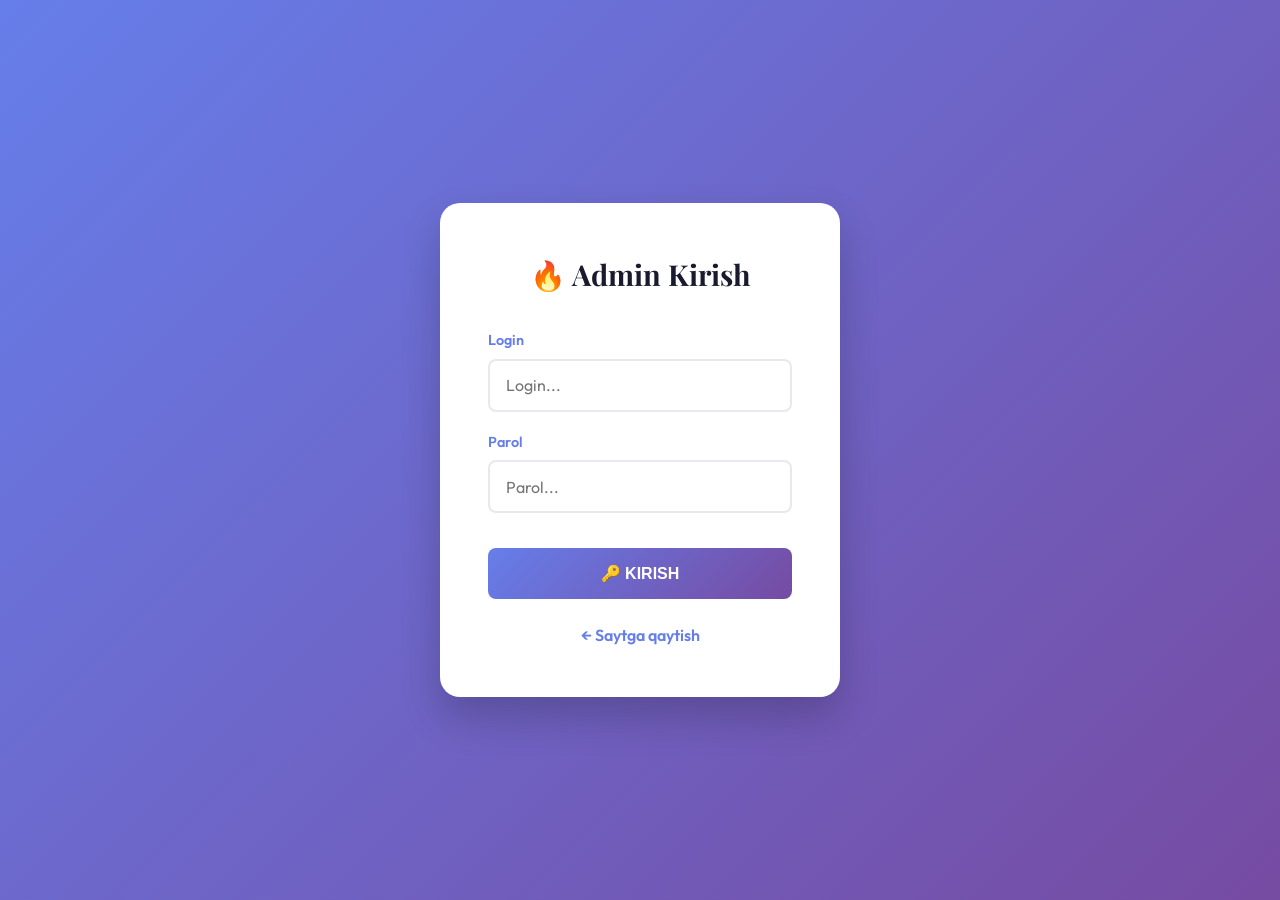
<file: admin.html>
<!DOCTYPE html>
<html lang="uz">

<head>
    <meta charset="UTF-8">
    <meta name="viewport" content="width=device-width, initial-scale=1.0">
    <title>Admin Panel - For.Ever Cosmetics</title>
    <link rel="stylesheet" href="styles.css">
    <link rel="stylesheet" href="admin-styles.css">
    <link rel="preconnect" href="https://fonts.googleapis.com">
    <link rel="preconnect" href="https://fonts.gstatic.com" crossorigin>
    <link
        href="https://fonts.googleapis.com/css2?family=Outfit:wght@300;400;500;600;700&family=Playfair+Display:wght@600;700&display=swap"
        rel="stylesheet">
    <style>
        /* Login Overlay */
        #loginOverlay {
            position: fixed;
            top: 0;
            left: 0;
            width: 100%;
            height: 100%;
            background: linear-gradient(135deg, #667eea 0%, #764ba2 100%);
            display: flex;
            align-items: center;
            justify-content: center;
            z-index: 99999;
        }

        .login-box {
            background: white;
            padding: 3rem;
            border-radius: 20px;
            box-shadow: 0 20px 40px rgba(0, 0, 0, 0.2);
            width: 100%;
            max-width: 400px;
            text-align: center;
            font-family: 'Outfit', sans-serif;
        }

        .login-box h2 {
            margin-bottom: 2rem;
            color: #1a1a2e;
            font-family: 'Playfair Display', serif;
            font-size: 1.8rem;
        }

        .login-form-group {
            margin-bottom: 1.2rem;
            text-align: left;
        }

        .login-form-group label {
            display: block;
            font-weight: 600;
            color: #667eea;
            margin-bottom: 0.4rem;
            font-size: 0.9rem;
        }

        .login-form-group input {
            width: 100%;
            padding: 0.9rem 1rem;
            border: 2px solid #e8e8f0;
            border-radius: 8px;
            font-family: 'Outfit', sans-serif;
            font-size: 1rem;
            box-sizing: border-box;
            transition: border-color 0.3s;
        }

        .login-form-group input:focus {
            outline: none;
            border-color: #667eea;
        }

        .login-btn {
            width: 100%;
            padding: 1rem;
            background: linear-gradient(135deg, #667eea 0%, #764ba2 100%);
            color: white;
            border: none;
            border-radius: 8px;
            font-size: 1rem;
            font-weight: 700;
            cursor: pointer;
            margin-top: 1rem;
            transition: transform 0.2s;
        }

        .login-btn:hover {
            transform: translateY(-2px);
        }

        #mainContent {
            display: none;
        }

        #mainContent.visible {
            display: block;
        }
    </style>
</head>

<body class="admin-body">
    <!-- Login Overlay -->
    <div id="loginOverlay">
        <div class="login-box">
            <h2>🔥 Admin Kirish</h2>
            <div class="login-form-group">
                <label>Login</label>
                <input type="text" id="loginUser" placeholder="Login...">
            </div>
            <div class="login-form-group">
                <label>Parol</label>
                <input type="password" id="loginPass" placeholder="Parol...">
            </div>
            <button class="login-btn" onclick="handleLogin()">🔑 KIRISH</button>
            <p style="margin-top:1.5rem"><a href="index.html"
                    style="color:#667eea;text-decoration:none;font-weight:600">← Saytga qaytish</a></p>
        </div>
    </div>

    <!-- Main Content -->
    <div id="mainContent">
        <!-- Admin Header -->
        <header class="admin-header">
            <div class="admin-nav">
                <a href="index.html" class="logo">
                    <img src="forever_logo.png" alt="Forever Kosmetika" class="logo-img">
                </a>
                <div class="admin-actions">
                    <a href="index.html" class="btn btn-secondary">
                        <svg width="20" height="20" viewBox="0 0 24 24" fill="none" stroke="currentColor"
                            stroke-width="2">
                            <path d="M3 9l9-7 9 7v11a2 2 0 0 1-2 2H5a2 2 0 0 1-2-2z"></path>
                            <polyline points="9 22 9 12 15 12 15 22"></polyline>
                        </svg>
                        Bosh sahifa
                    </a>
                </div>
            </div>
        </header>

        <!-- Admin Content -->
        <div class="admin-container">
            <!-- Sidebar -->
            <aside class="admin-sidebar">
                <nav class="sidebar-nav">
                    <a href="#dashboard" class="sidebar-link active" data-section="dashboard">
                        <svg width="20" height="20" viewBox="0 0 24 24" fill="none" stroke="currentColor"
                            stroke-width="2">
                            <rect x="3" y="3" width="7" height="7"></rect>
                            <rect x="14" y="3" width="7" height="7"></rect>
                            <rect x="14" y="14" width="7" height="7"></rect>
                            <rect x="3" y="14" width="7" height="7"></rect>
                        </svg>
                        Dashboard
                    </a>
                    <a href="#products" class="sidebar-link" data-section="products">
                        <svg width="20" height="20" viewBox="0 0 24 24" fill="none" stroke="currentColor"
                            stroke-width="2">
                            <path d="M20 7H4a2 2 0 0 0-2 2v10a2 2 0 0 0 2 2h16a2 2 0 0 0 2-2V9a2 2 0 0 0-2-2z"></path>
                            <path d="M12 2v5M16 7V2M8 7V2"></path>
                        </svg>
                        Mahsulotlar
                    </a>
                    <a href="#add-product" class="sidebar-link" data-section="add-product">
                        <svg width="20" height="20" viewBox="0 0 24 24" fill="none" stroke="currentColor"
                            stroke-width="2">
                            <line x1="12" y1="5" x2="12" y2="19"></line>
                            <line x1="5" y1="12" x2="19" y2="12"></line>
                        </svg>
                        Yangi mahsulot
                    </a>
                </nav>
            </aside>

            <!-- Main Content -->
            <main class="admin-main">
                <!-- Dashboard Section -->
                <section id="dashboard-section" class="admin-section active">
                    <div class="section-header">
                        <h1 class="section-title">Dashboard</h1>
                        <p class="section-subtitle">Mahsulotlar va statistika</p>
                    </div>

                    <div class="stats-grid">
                        <div class="stat-card">
                            <div class="stat-icon" style="background: var(--primary-gradient);">
                                <svg width="24" height="24" viewBox="0 0 24 24" fill="none" stroke="currentColor"
                                    stroke-width="2">
                                    <path d="M20 7H4a2 2 0 0 0-2 2v10a2 2 0 0 0 2 2h16a2 2 0 0 0 2-2V9a2 2 0 0 0-2-2z">
                                    </path>
                                </svg>
                            </div>
                            <div class="stat-info">
                                <div class="stat-label">Jami mahsulotlar</div>
                                <div class="stat-value" id="totalProducts">0</div>
                            </div>
                        </div>

                        <div class="stat-card">
                            <div class="stat-icon" style="background: var(--secondary-gradient);">
                                <svg width="24" height="24" viewBox="0 0 24 24" fill="none" stroke="currentColor"
                                    stroke-width="2">
                                    <path d="M17 21v-2a4 4 0 0 0-4-4H5a4 4 0 0 0-4 4v2"></path>
                                    <circle cx="9" cy="7" r="4"></circle>
                                    <path d="M23 21v-2a4 4 0 0 0-3-3.87"></path>
                                    <path d="M16 3.13a4 4 0 0 1 0 7.75"></path>
                                </svg>
                            </div>
                            <div class="stat-info">
                                <div class="stat-label">Kategoriyalar</div>
                                <div class="stat-value">4</div>
                            </div>
                        </div>

                        <div class="stat-card">
                            <div class="stat-icon" style="background: var(--accent-gradient);">
                                <svg width="24" height="24" viewBox="0 0 24 24" fill="none" stroke="currentColor"
                                    stroke-width="2">
                                    <polyline points="22 12 18 12 15 21 9 3 6 12 2 12"></polyline>
                                </svg>
                            </div>
                            <div class="stat-info">
                                <div class="stat-label">Status</div>
                                <div class="stat-value">Aktiv</div>
                            </div>
                        </div>

                        <div class="stat-card">
                            <div class="stat-icon" style="background: var(--gold-gradient);">
                                <svg width="24" height="24" viewBox="0 0 24 24" fill="none" stroke="currentColor"
                                    stroke-width="2">
                                    <path d="M12 2v20M17 5H9.5a3.5 3.5 0 0 0 0 7h5a3.5 3.5 0 0 1 0 7H6"></path>
                                </svg>
                            </div>
                            <div class="stat-info">
                                <div class="stat-label">Savat</div>
                                <div class="stat-value" id="cartItems">0</div>
                            </div>
                        </div>
                    </div>

                    <div class="recent-products">
                        <h2>So'nggi mahsulotlar</h2>
                        <div id="recentProductsList" class="products-table">
                            <!-- Will be populated by JavaScript -->
                        </div>
                    </div>
                </section>

                <!-- Products List Section -->
                <section id="products-section" class="admin-section">
                    <div class="section-header">
                        <h1 class="section-title">Barcha mahsulotlar</h1>
                        <p class="section-subtitle">Mahsulotlarni boshqarish</p>
                    </div>

                    <div class="table-controls">
                        <div class="search-box">
                            <svg width="20" height="20" viewBox="0 0 24 24" fill="none" stroke="currentColor"
                                stroke-width="2">
                                <circle cx="11" cy="11" r="8"></circle>
                                <path d="m21 21-4.35-4.35"></path>
                            </svg>
                            <input type="text" id="searchProducts" placeholder="Mahsulot qidirish...">
                        </div>
                        <select id="categoryFilter" class="category-filter">
                            <option value="all">Barcha kategoriyalar</option>
                            <option value="kosmetika">Kosmetika</option>
                            <option value="atir">Atirlar</option>
                            <option value="parvarish">Teri parvarishi</option>
                            <option value="soch">Soch vositalari</option>
                        </select>
                    </div>

                    <div id="productsTable" class="products-table">
                        <!-- Will be populated by JavaScript -->
                    </div>
                </section>

                <!-- Add Product Section -->
                <section id="add-product-section" class="admin-section">
                    <div class="section-header">
                        <h1 class="section-title" id="formTitle">Yangi mahsulot qo'shish</h1>
                        <p class="section-subtitle" id="formSubtitle">Mahsulot ma'lumotlarini kiriting</p>
                    </div>

                    <form id="addProductForm" class="product-form">
                        <input type="hidden" id="productId" value="">
                        <div class="form-row">
                            <div class="form-group">
                                <label for="productName">Mahsulot nomi *</label>
                                <input type="text" id="productName" required placeholder="Masalan: Luxury Face Cream">
                            </div>

                            <div class="form-group">
                                <label for="productCategory">Kategoriya *</label>
                                <select id="productCategory" required>
                                    <option value="">Kategoriyani tanlang</option>
                                    <option value="kosmetika">Kosmetika</option>
                                    <option value="atir">Atirlar</option>
                                    <option value="parvarish">Teri parvarishi</option>
                                    <option value="soch">Soch vositalari</option>
                                </select>
                            </div>
                        </div>

                        <div class="form-row">
                            <div class="form-group">
                                <label for="productPrice">Narxi (so'm) *</label>
                                <input type="number" id="productPrice" required placeholder="250000" min="0"
                                    step="1000">
                            </div>

                            <div class="form-group">
                                <label for="productBadge">Badge (ixtiyoriy)</label>
                                <select id="productBadge">
                                    <option value="">Badge yo'q</option>
                                    <option value="Yangi">Yangi</option>
                                    <option value="Top">Top</option>
                                    <option value="Ommabop">Ommabop</option>
                                    <option value="Premium">Premium</option>
                                    <option value="Lux">Lux</option>
                                    <option value="Set">Set</option>
                                </select>
                            </div>
                        </div>

                        <div class="form-group">
                            <label for="productDescription">Ta'rif *</label>
                            <textarea id="productDescription" required rows="4"
                                placeholder="Mahsulot haqida qisqacha ma'lumot..."></textarea>
                        </div>

                        <div class="form-group">
                            <label for="productImage">Rasm URL *</label>
                            <input type="url" id="productImage" required placeholder="https://example.com/image.jpg">
                            <small>Unsplash yoki boshqa rasm manzilini kiriting</small>
                        </div>

                        <div class="image-preview" id="imagePreview">
                            <p>Rasm preview</p>
                        </div>

                        <div class="form-actions">
                            <button type="submit" class="btn btn-primary">
                                <svg width="20" height="20" viewBox="0 0 24 24" fill="none" stroke="currentColor"
                                    stroke-width="2">
                                    <path d="M19 21H5a2 2 0 0 1-2-2V5a2 2 0 0 1 2-2h11l5 5v11a2 2 0 0 1-2 2z"></path>
                                    <polyline points="17 21 17 13 7 13 7 21"></polyline>
                                    <polyline points="7 3 7 8 15 8"></polyline>
                                </svg>
                                Mahsulotni saqlash
                            </button>
                            <button type="reset" class="btn btn-secondary">
                                <svg width="20" height="20" viewBox="0 0 24 24" fill="none" stroke="currentColor"
                                    stroke-width="2">
                                    <polyline points="1 4 1 10 7 10"></polyline>
                                    <path d="M3.51 15a9 9 0 1 0 2.13-9.36L1 10"></path>
                                </svg>
                                Tozalash
                            </button>
                        </div>
                    </form>
                </section>
            </main>
        </div>
    </div><!-- end mainContent -->

    <!-- Scripts -->
    <script src="script.js"></script>
    <script src="admin.js"></script>
    <script>
        function handleLogin() {
            var user = document.getElementById('loginUser').value;
            var pass = document.getElementById('loginPass').value;
            if (user === 'njuhoz' && pass === 'jamshid877orasta') {
                sessionStorage.setItem('adminLoggedIn', 'true');
                document.getElementById('loginOverlay').style.display = 'none';
                document.getElementById('mainContent').classList.add('visible');
            } else {
                alert('Login yoki parol noto\'g\'ri!');
            }
        }
        // Allow pressing Enter
        document.addEventListener('keydown', function (e) {
            if (e.key === 'Enter') handleLogin();
        });
        // Check if already logged in
        window.addEventListener('DOMContentLoaded', function () {
            if (sessionStorage.getItem('adminLoggedIn') === 'true') {
                document.getElementById('loginOverlay').style.display = 'none';
                document.getElementById('mainContent').classList.add('visible');
            }
        });
    </script>
</body>

</html>
</file>
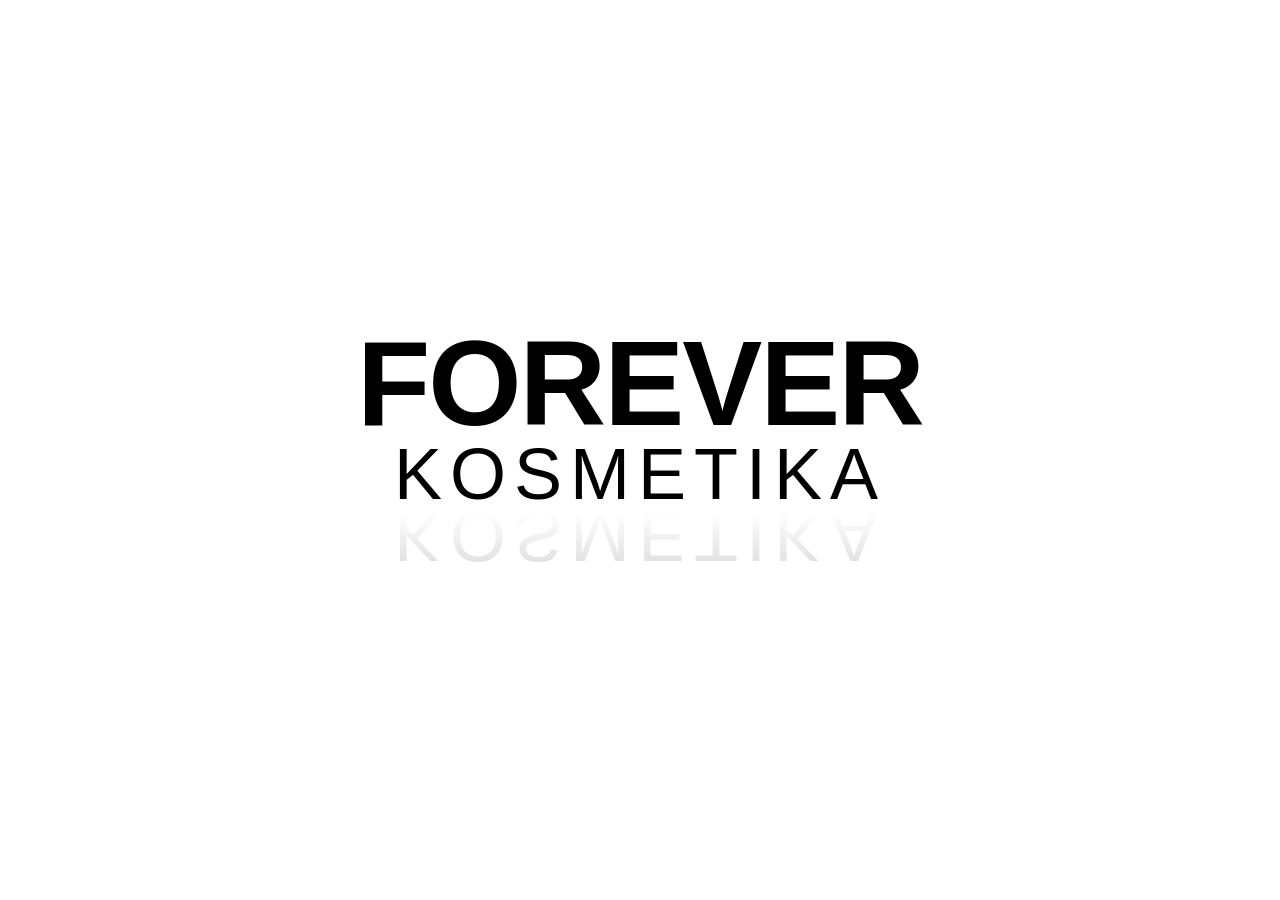
<file: logo.html>
<!DOCTYPE html>
<html lang="en">
<head>
    <meta charset="UTF-8">
    <meta name="viewport" content="width=device-width, initial-scale=1.0">
    <title>Forever Cosmetics</title>
    <style>
        * {
            margin: 0;
            padding: 0;
            box-sizing: border-box;
        }
        body {
            display: flex;
            justify-content: center;
            align-items: center;
            min-height: 100vh;
            background: #fff;
            font-family: 'Arial', sans-serif;
        }
        .logo {
            text-align: center;
            position: relative;
        }
        .logo-main {
            font-size: 120px;
            font-weight: 900;
            letter-spacing: -2px;
            line-height: 1;
            color: #000;
            font-family: 'Arial Black', 'Helvetica Neue', sans-serif;
        }
        .logo-sub {
            font-size: 72px;
            font-weight: 300;
            letter-spacing: 8px;
            color: #000;
            margin-top: -10px;
            font-family: 'Arial', sans-serif;
        }
        .logo-reflection {
            transform: scaleY(-1);
            opacity: 0.15;
            margin-top: -20px;
            mask-image: linear-gradient(to bottom, rgba(0,0,0,1) 0%, rgba(0,0,0,0) 80%);
            -webkit-mask-image: linear-gradient(to bottom, rgba(0,0,0,1) 0%, rgba(0,0,0,0) 80%);
        }
    </style>
</head>
<body>
    <div class="logo">
        <div class="logo-main">FOREVER</div>
        <div class="logo-sub">KOSMETIKA</div>
        <div class="logo-reflection">
            <div class="logo-sub">KOSMETIKA</div>
        </div>
    </div>
</body>
</html>
</file>
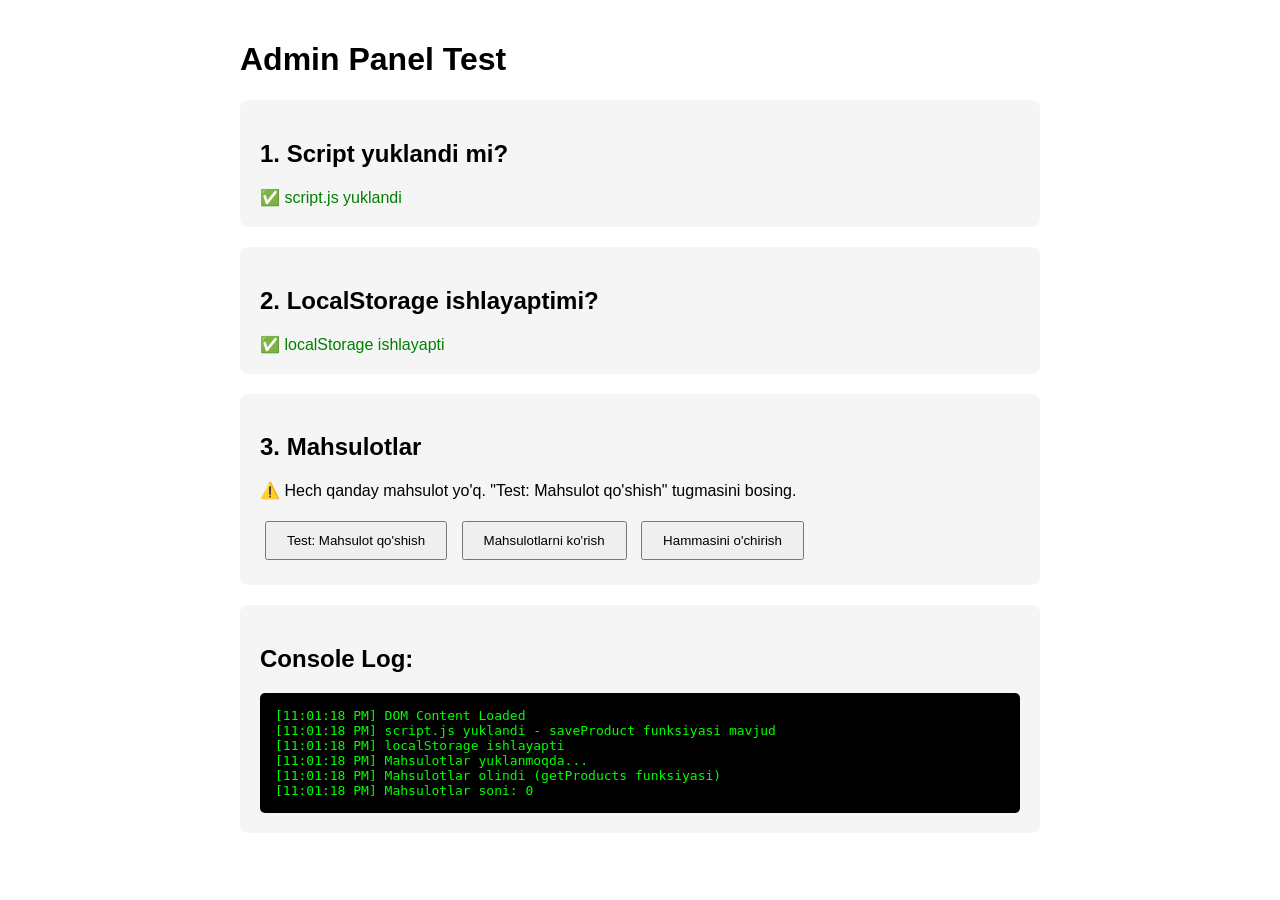
<file: test.html>
<!DOCTYPE html>
<html lang="uz">

<head>
    <meta charset="UTF-8">
    <meta name="viewport" content="width=device-width, initial-scale=1.0">
    <title>Test - Admin Panel</title>
    <style>
        body {
            font-family: Arial, sans-serif;
            padding: 20px;
            max-width: 800px;
            margin: 0 auto;
        }

        .test-section {
            background: #f5f5f5;
            padding: 20px;
            margin-bottom: 20px;
            border-radius: 8px;
        }

        .success {
            color: green;
        }

        .error {
            color: red;
        }

        button {
            padding: 10px 20px;
            margin: 5px;
            cursor: pointer;
        }

        #console {
            background: #000;
            color: #0f0;
            padding: 15px;
            border-radius: 5px;
            font-family: monospace;
            max-height: 300px;
            overflow-y: auto;
        }
    </style>
</head>

<body>
    <h1>Admin Panel Test</h1>

    <div class="test-section">
        <h2>1. Script yuklandi mi?</h2>
        <div id="scriptTest">Tekshirilmoqda...</div>
    </div>

    <div class="test-section">
        <h2>2. LocalStorage ishlayaptimi?</h2>
        <div id="localStorageTest">Tekshirilmoqda...</div>
    </div>

    <div class="test-section">
        <h2>3. Mahsulotlar</h2>
        <div id="productsTest">Tekshirilmoqda...</div>
        <button onclick="testAddProduct()">Test: Mahsulot qo'shish</button>
        <button onclick="testViewProducts()">Mahsulotlarni ko'rish</button>
        <button onclick="testClearProducts()">Hammasini o'chirish</button>
    </div>

    <div class="test-section">
        <h2>Console Log:</h2>
        <div id="console"></div>
    </div>

    <script src="script.js"></script>
    <script>
        // Custom console
        function log(message, type = 'info') {
            const consoleDiv = document.getElementById('console');
            const time = new Date().toLocaleTimeString();
            const color = type === 'error' ? '#f00' : '#0f0';
            consoleDiv.innerHTML += `<div style="color: ${color}">[${time}] ${message}</div>`;
            consoleDiv.scrollTop = consoleDiv.scrollHeight;
            console.log(message);
        }

        // Test 1: Scripts loaded
        window.addEventListener('DOMContentLoaded', function () {
            log('DOM Content Loaded');

            // Test script.js
            const scriptTest = document.getElementById('scriptTest');
            if (typeof window.saveProduct === 'function') {
                scriptTest.innerHTML = '<span class="success">✅ script.js yuklandi</span>';
                log('script.js yuklandi - saveProduct funksiyasi mavjud');
            } else {
                scriptTest.innerHTML = '<span class="error">❌ script.js yuklanmadi yoki saveProduct funksiyasi yo\'q</span>';
                log('ERROR: script.js yuklanmadi', 'error');
            }

            // Test localStorage
            const localStorageTest = document.getElementById('localStorageTest');
            try {
                localStorage.setItem('test', 'working');
                const value = localStorage.getItem('test');
                localStorage.removeItem('test');

                if (value === 'working') {
                    localStorageTest.innerHTML = '<span class="success">✅ localStorage ishlayapti</span>';
                    log('localStorage ishlayapti');
                } else {
                    throw new Error('localStorage test failed');
                }
            } catch (error) {
                localStorageTest.innerHTML = '<span class="error">❌ localStorage ishlamayapti: ' + error.message + '</span>';
                log('ERROR: localStorage - ' + error.message, 'error');
            }

            // Test products
            testViewProducts();
        });

        function testAddProduct() {
            log('Test mahsulot qo\'shilmoqda...');

            const testProduct = {
                name: 'Test Mahsulot ' + Date.now(),
                category: 'kosmetika',
                price: 100000,
                description: 'Bu test mahsuloti',
                image: 'https://via.placeholder.com/300',
                badge: 'Test'
            };

            try {
                if (typeof window.saveProduct === 'function') {
                    const result = window.saveProduct(testProduct);
                    log('Mahsulot qo\'shildi: ' + testProduct.name);
                    testViewProducts();
                } else {
                    // Manual save
                    const products = JSON.parse(localStorage.getItem('products')) || [];
                    testProduct.id = products.length > 0 ? Math.max(...products.map(p => p.id)) + 1 : 1;
                    products.push(testProduct);
                    localStorage.setItem('products', JSON.stringify(products));
                    log('Mahsulot qo\'shildi (manual): ' + testProduct.name);
                    testViewProducts();
                }
            } catch (error) {
                log('ERROR: Mahsulot qo\'shishda xatolik - ' + error.message, 'error');
            }
        }

        function testViewProducts() {
            log('Mahsulotlar yuklanmoqda...');

            const productsTest = document.getElementById('productsTest');

            try {
                let products;

                if (typeof window.getProducts === 'function') {
                    products = window.getProducts();
                    log('Mahsulotlar olindi (getProducts funksiyasi)');
                } else {
                    products = JSON.parse(localStorage.getItem('products')) || [];
                    log('Mahsulotlar olindi (localStorage)');
                }

                if (products.length === 0) {
                    productsTest.innerHTML = '<p>⚠️ Hech qanday mahsulot yo\'q. "Test: Mahsulot qo\'shish" tugmasini bosing.</p>';
                    log('Mahsulotlar soni: 0');
                } else {
                    let html = `<p class="success">✅ Jami ${products.length} ta mahsulot topildi:</p><ul>`;
                    products.forEach(p => {
                        html += `<li><strong>${p.name}</strong> - ${p.price} so'm (${p.category})</li>`;
                    });
                    html += '</ul>';
                    productsTest.innerHTML = html;
                    log('Mahsulotlar soni: ' + products.length);
                }
            } catch (error) {
                productsTest.innerHTML = '<span class="error">❌ Xatolik: ' + error.message + '</span>';
                log('ERROR: Mahsulotlarni yuklashda xatolik - ' + error.message, 'error');
            }
        }

        function testClearProducts() {
            if (confirm('Barcha mahsulotlarni o\'chirmoqchimisiz?')) {
                localStorage.setItem('products', JSON.stringify([]));
                log('Barcha mahsulotlar o\'chirildi');
                testViewProducts();
            }
        }
    </script>
</body>

</html>
</file>
<file: styles.css>
/* ================================
   RESET & BASE STYLES
   ================================ */
* {
    margin: 0;
    padding: 0;
    box-sizing: border-box;
}

:root {
    /* ========================================
       FOR.EVER COSMETICS - PREMIUM COLOR SYSTEM
       Brand Identity: Luxury Beauty E-Commerce
       Strategy: High-Conversion + Premium Feel
       ======================================== */
    
    /* --- PRIMARY BRAND COLORS --- */
    /* Main brand identity - Deep sophisticated brown */
    --primary-color: #3D2B1F;
    --primary-dark: #2A1D15;
    --primary-light: #5A4030;
    
    /* --- POWER ACCENT (CONVERSION) --- */
    /* Rose/Pink - Feminine, premium, cosmetics-appropriate */
    --accent-color: #C97884;
    --accent-light: #E8A5B0;
    --accent-dark: #A85A66;
    --accent-gradient: linear-gradient(135deg, #C97884 0%, #E8A5B0 100%);
    
    /* Luxury Gold - For premium highlights */
    --gold-color: #C9A96E;
    --gold-light: #E8D4A8;
    --gold-dark: #A88B4A;
    --gold-gradient: linear-gradient(135deg, #C9A96E 0%, #E8D4A8 50%, #A88B4A 100%);
    
    /* --- BACKGROUND PALETTE --- */
    /* Clean, premium backgrounds (Nude Theme) */
    --bg-white: #FFFFFF;
    --bg-cream: #FFFFFF;
    --bg-beige: #FFFFFF;
    --bg-warm: #FFFFFF;
    --bg-elevated: #FFFFFF;
    --bg-primary: #FFFFFF;
    --bg-secondary: #FFFFFF;
    --bg-card: #FFFFFF;
    
    /* --- TEXT COLORS --- */
    /* High contrast for readability */
    --text-primary: #1A1A1A;
    --text-secondary: #4A4A4A;
    --text-muted: #737373;
    --text-light: #A3A3A3;
    --text-inverse: #FFFFFF;
    
    /* --- CTA / CONVERSION COLORS --- */
    /* Rose Pink for primary actions */
    --cta-primary: #C97884;
    --cta-hover: #B5626E;
    --cta-active: #A85A66;
    --cta-gradient: linear-gradient(135deg, #C97884 0%, #E8A5B0 100%);
    --cta-glow: rgba(201, 120, 132, 0.4);
    
    /* Secondary CTA - Gold for premium actions */
    --cta-secondary: #C9A96E;
    --cta-secondary-hover: #A88B4A;
    
    /* --- UI ELEMENT COLORS --- */
    /* Navigation */
    --nav-bg: rgba(255, 255, 255, 0.95);
    --nav-bg-scroll: #FFFFFF;
    --nav-text: #1A1A1A;
    --nav-text-hover: #C97884;
    --nav-border: rgba(201, 169, 110, 0.1);
    
    /* Cards & Surfaces */
    --card-bg: #FFFFFF;
    --card-border: #E5E5E5;
    --card-shadow: 0 4px 20px rgba(0, 0, 0, 0.06);
    --card-hover-shadow: 0 12px 40px rgba(201, 120, 132, 0.15);
    
    /* Product Cards */
    --product-card-bg: #FFFFFF;
    --product-price: #C97884;
    --product-price-old: #A3A3A3;
    
    /* Badges */
    --badge-sale-bg: #EF4444;
    --badge-sale-text: #FFFFFF;
    --badge-new-bg: #C97884;
    --badge-new-text: #FFFFFF;
    --badge-bestseller-bg: #C9A96E;
    --badge-bestseller-text: #1A1A1A;
    --badge-premium-bg: linear-gradient(135deg, #C9A96E 0%, #E8D4A8 100%);
    --badge-premium-text: #4A3728;
    
    /* Ratings */
    --star-filled: #FFB800;
    --star-empty: #E5E5E5;
    --rating-text: #4A4A4A;

    
    /* Forms & Inputs */
    --input-bg: #FFFFFF;
    --input-border: #E5E5E5;
    --input-focus: #6C3BFF;
    --input-focus-ring: rgba(201, 169, 110, 0.2);
    --placeholder: #A3A3A3;
    --label: #4A4A4A;
    
    /* Buttons - Standard */
    --btn-primary-bg: #6C3BFF;
    --btn-primary-hover: #5B21B6;
    --btn-primary-text: #FFFFFF;
    --btn-secondary-bg: transparent;
    --btn-secondary-border: #6C3BFF;
    --btn-secondary-text: #6C3BFF;
    --btn-secondary-hover: rgba(201, 169, 110, 0.05);
    
    /* Buttons - Filled Dark */
    --btn-filled-bg: linear-gradient(135deg, #4A3728 0%, #5A4030 100%);
    --btn-filled-hover: linear-gradient(135deg, #5A4030 0%, #4A3728 100%);
    --btn-filled-text: #FFFFFF;
    
    /* Borders & Dividers */
    --border-light: #F0F0F0;
    --border-medium: #E5E5E5;
    --border-strong: #D4D4D4;
    --divider: linear-gradient(90deg, transparent, #E5E5E5, transparent);
    
    /* Hero Section */
    --hero-bg: #FFFFFF;
    --hero-accent: rgba(201, 169, 110, 0.1);
    --hero-glow: transparent;
    
    /* Footer */
    --footer-bg: #FFFFFF;
    --footer-text: #1A1A1A;
    --footer-muted: #737373;
    --footer-link: #4A4A4A;
    --footer-link-hover: #9B7BFF;
    
    /* Status Colors */
    --success: #10B981;
    --success-bg: rgba(16, 185, 129, 0.1);
    --error: #EF4444;
    --error-bg: rgba(239, 68, 68, 0.1);
    --warning: #F59E0B;
    --info: #3B82F6;
    
    /* --- SHADOWS --- */
    --shadow-sm: 0 2px 8px rgba(0, 0, 0, 0.04);
    --shadow-md: 0 4px 16px rgba(0, 0, 0, 0.06);
    --shadow-lg: 0 8px 30px rgba(0, 0, 0, 0.08);
    --shadow-xl: 0 12px 40px rgba(0, 0, 0, 0.12);
    --shadow-premium: 0 8px 32px rgba(201, 169, 110, 0.2);
    --shadow-gold: 0 8px 32px rgba(201, 169, 110, 0.25);
    --shadow-nav: 0 4px 20px rgba(0, 0, 0, 0.04);
    
    /* --- GRADIENTS --- */
    --gradient-premium: linear-gradient(135deg, #6C3BFF 0%, #5B21B6 100%);
    --gradient-gold: linear-gradient(135deg, #C9A96E 0%, #E8D4A8 50%, #C9A96E 100%);
    --gradient-warm: linear-gradient(135deg, #F5EDE6 0%, #EFE3D8 100%);
    --gradient-dark: linear-gradient(135deg, #1A1A1A 0%, #2A2A2A 100%);
    
    /* --- ANIMATIONS --- */
    --transition: all 0.3s cubic-bezier(0.4, 0, 0.2, 1);
    --transition-base: all 0.3s ease;
    --transition-fast: all 0.15s ease;
    --transition-bounce: all 0.4s cubic-bezier(0.34, 1.56, 0.64, 1);
    
    /* --- TYPOGRAPHY --- */
    --font-primary: 'Poppins', -apple-system, BlinkMacSystemFont, sans-serif;
    --font-serif: 'Cormorant Garamond', Georgia, serif;
    --font-display: 'Cormorant Garamond', Georgia, serif;
    
    /* --- SPACING --- */
    --spacing-xs: 0.25rem;
    --spacing-sm: 0.5rem;
    --spacing-md: 1rem;
    --spacing-lg: 2rem;
    --spacing-xl: 3rem;
    --spacing-2xl: 4rem;
    
    /* --- RADIUS --- */
    --radius-sm: 8px;
    --radius-md: 12px;
    --radius-lg: 16px;
    --radius-xl: 24px;
    --radius-full: 9999px;
}

html {
    scroll-behavior: smooth;
}

body {
    font-family: var(--font-primary);
    color: var(--text-primary);
    background: var(--bg-primary);
    line-height: 1.6;
    overflow-x: hidden;
}

.container {
    max-width: 1280px;
    margin: 0 auto;
    padding: 0 var(--spacing-md);
}

/* ================================
   HEADER & CAPSULE NAVIGATION
   ================================ */
.header {
    position: fixed;
    top: 20px;
    left: 0;
    right: 0;
    z-index: 1000;
    background: transparent;
    transition: var(--transition);
}

.nav-container {
    max-width: 1200px;
    margin: 0 auto;
    background: var(--nav-bg);
    backdrop-filter: blur(20px);
    border-radius: 100px;
    padding: 12px 32px;
    display: flex;
    align-items: center;
    justify-content: space-between;
    box-shadow: var(--shadow-nav);
    border: 1px solid var(--nav-border);
    transition: var(--transition);
}

.logo-text {
    font-family: var(--font-serif);
    font-size: 1.8rem;
    font-weight: 700;
    color: var(--text-primary);
    letter-spacing: -0.02em;
}

.nav-menu-wrapper {
    flex: 1;
    display: flex;
    justify-content: center;
}

.nav-menu {
    display: flex;
    list-style: none;
    gap: 5px;
}

.nav-link {
    text-decoration: none;
    color: var(--text-secondary);
    font-weight: 500;
    font-size: 0.9rem;
    padding: 8px 18px;
    border-radius: 100px;
    transition: var(--transition);
}

.nav-link:hover {
    color: var(--nav-text-hover);
    background: rgba(201, 169, 110, 0.08);
}

.nav-link.active {
    background: var(--accent-gradient);
    color: white;
    box-shadow: 0 4px 15px rgba(201, 169, 110, 0.3);
}

.header-actions {
    display: flex;
    align-items: center;
    gap: 15px;
}

.action-btn {
    background: none;
    border: none;
    cursor: pointer;
    color: var(--text-primary);
    display: flex;
    align-items: center;
    justify-content: center;
    padding: 5px;
    transition: var(--transition);
    position: relative;
    text-decoration: none;
}

.action-btn:hover {
    transform: scale(1.1);
    color: var(--accent-color);
}

.action-btn .cart-count {
    position: absolute;
    top: -4px;
    right: -4px;
    background: var(--cta-primary);
    color: white;
    font-size: 0.65rem;
    font-weight: 700;
    width: 18px;
    height: 18px;
    border-radius: 50%;
    display: flex;
    align-items: center;
    justify-content: center;
    box-shadow: 0 2px 8px rgba(201, 169, 110, 0.4);
}

.menu-toggle {
    display: none;
}

/* ================================
   HERO SECTION - PREMIUM REDESIGN
   ================================ */
.hero {
    min-height: 100vh;
    background: #FFFFFF;
    padding-top: 140px;
    padding-bottom: 100px;
    display: flex;
    align-items: center;
    position: relative;
    overflow: hidden;
}

/* Soft gradient overlay - disabled for white desktop bg */
.hero::before {
    display: none;
}

/* Decorative elements - disabled for white desktop bg */
.hero-decoration,
.hero-decoration-2 {
    display: none;
}

@keyframes rotate {
    from { transform: rotate(0deg); }
    to { transform: rotate(360deg); }
}

.hero-container {
    max-width: 1280px;
    margin: 0 auto;
    padding: 0 60px;
    display: grid;
    grid-template-columns: 1fr 1fr;
    gap: 40px;
    align-items: center;
    width: 100%;
    position: relative;
    z-index: 2;
}

/* Left Content Area */
.hero-content {
    display: flex;
    flex-direction: column;
    gap: 32px;
    animation: fadeInUp 1s ease-out;
    width: 100%;
    flex: 1;
}

@keyframes fadeInUp {
    from {
        opacity: 0;
        transform: translateY(30px);
    }
    to {
        opacity: 1;
        transform: translateY(0);
    }
}

/* Premium Badge */
.hero-badge {
    display: inline-flex;
    align-items: center;
    gap: 8px;
    padding: 10px 20px;
    background: var(--badge-premium-bg);
    border: none;
    border-radius: 100px;
    font-size: 0.85rem;
    font-weight: 600;
    color: var(--badge-premium-text);
    width: fit-content;
    box-shadow: var(--shadow-gold);
}

.hero-badge::before {
    content: '✨';
    font-size: 1rem;
}

/* Main Title */
.hero-title {
    font-size: clamp(2.8rem, 4.5vw, 4rem);
    line-height: 1.1;
    color: var(--text-primary);
    margin-bottom: 25px;
    display: flex;
    flex-direction: column;
    gap: 8px;
}

.title-part-1 {
    font-family: 'Montserrat', sans-serif;
    font-weight: 600;
    font-size: 0.9em;
    color: var(--text-primary);
    letter-spacing: 1px;
    text-transform: uppercase;
}

.title-part-2 {
    font-family: 'Montserrat', sans-serif;
    font-weight: 500;
    font-size: 0.7em;
    color: var(--text-secondary);
    letter-spacing: 0.5px;
    align-self: flex-end;
    margin-top: -5px;
    padding-right: 5%;
    transform: translateX(50px);
}

.accent-text {
    font-family: 'Bodoni Moda', serif;
    color: var(--accent-color);
    font-style: normal;
    font-weight: 700;
    position: relative;
    display: inline-block;
    white-space: nowrap;
}

.accent-text::after {
    content: '';
    position: absolute;
    bottom: 8px;
    left: 0;
    width: 100%;
    height: 12px;
    background: linear-gradient(90deg, rgba(201, 169, 110, 0.2), rgba(201, 169, 110, 0.05));
    z-index: -1;
    border-radius: 4px;
}

/* Subtitle */
.hero-subtitle {
    font-size: 1.15rem;
    color: var(--text-secondary);
    line-height: 1.8;
    max-width: 450px;
}

/* Hero Actions Wrapper */
.hero-actions {
    display: flex;
    align-items: center;
    gap: 20px;
    margin-top: 8px;
}

.hero-actions .btn {
    height: 56px;
    padding: 0 32px;
    display: flex;
    align-items: center;
    justify-content: center;
}

/* Ensure secondary button in hero matches the primary's feel */
.hero-actions .btn-secondary {
    font-size: 0.95rem;
    font-weight: 600;
}

/* ========================================
   HIGH-CONVERSION CTA BUTTON SYSTEM
   ======================================== */

/* Base Button Styles */
.btn {
    padding: 16px 36px;
    border-radius: 12px;
    font-weight: 600;
    font-size: 1rem;
    text-decoration: none;
    transition: all 0.4s cubic-bezier(0.16, 1, 0.3, 1);
    display: inline-flex;
    align-items: center;
    justify-content: center;
    gap: 10px;
    cursor: pointer;
    border: none;
    position: relative;
    overflow: hidden;
}

/* PRIMARY CTA - Deep Purple (High Conversion) */
.btn-primary {
    background: var(--cta-gradient);
    color: white;
    box-shadow: 
        0 8px 25px rgba(201, 169, 110, 0.5),
        0 4px 12px rgba(201, 169, 110, 0.3),
        0 0 0 1px rgba(255, 255, 255, 0.1) inset;
    position: relative;
    overflow: hidden;
    font-weight: 700;
    letter-spacing: 0.5px;
    text-transform: uppercase;
    font-size: 0.95rem;
}

.btn-primary::before {
    content: '';
    position: absolute;
    top: 0;
    left: -100%;
    width: 100%;
    height: 100%;
    background: linear-gradient(90deg, transparent, rgba(255, 255, 255, 0.3), transparent);
    transition: left 0.5s ease;
}

.btn-primary::after {
    content: '';
    position: absolute;
    top: -2px;
    left: -2px;
    right: -2px;
    bottom: -2px;
    background: linear-gradient(135deg, rgba(201, 169, 110, 0.6), rgba(201, 169, 110, 0.4), rgba(201, 169, 110, 0.6));
    border-radius: 14px;
    z-index: -1;
    opacity: 0;
    transition: opacity 0.3s ease;
    filter: blur(8px);
}

.btn-primary:hover {
    transform: translateY(-3px) scale(1.02);
    box-shadow: 
        0 15px 40px rgba(201, 169, 110, 0.6),
        0 8px 20px rgba(201, 169, 110, 0.4),
        0 0 0 1px rgba(255, 255, 255, 0.15) inset;
}

.btn-primary:hover::before {
    left: 100%;
}

.btn-primary:hover::after {
    opacity: 1;
}

.btn-primary:active {
    transform: translateY(-1px) scale(0.98);
    box-shadow: 
        0 5px 15px rgba(201, 169, 110, 0.4),
        0 0 0 1px rgba(255, 255, 255, 0.1) inset;
}

/* CTA PULSE ANIMATION for maximum conversion */
@keyframes ctaPulse {
    0%, 100% { 
        box-shadow: 
            0 8px 25px rgba(201, 169, 110, 0.5),
            0 4px 12px rgba(201, 169, 110, 0.3),
            0 0 0 1px rgba(255, 255, 255, 0.1) inset;
    }
    50% { 
        box-shadow: 
            0 12px 35px rgba(201, 169, 110, 0.6),
            0 6px 18px rgba(201, 169, 110, 0.4),
            0 0 20px rgba(201, 169, 110, 0.3),
            0 0 0 1px rgba(255, 255, 255, 0.15) inset;
    }
}

.btn-primary.pulse {
    animation: ctaPulse 2s ease-in-out infinite;
}

/* SECONDARY CTA - Premium Gold */
.btn-secondary {
    background: var(--bg-white);
    color: var(--primary-color);
    border: 2px solid var(--border-medium);
    box-shadow: 0 4px 15px rgba(0, 0, 0, 0.05);
    font-weight: 600;
}

.btn-secondary:hover {
    border-color: var(--gold-color);
    color: var(--gold-dark);
    transform: translateY(-3px);
    box-shadow: 
        0 8px 25px rgba(201, 169, 110, 0.25),
        0 0 0 1px rgba(201, 169, 110, 0.1) inset;
}

/* CTA OUTLINE - Purple Border with Glow */
.btn-outline {
    background: transparent;
    color: var(--accent-color);
    border: 2px solid var(--accent-color);
    position: relative;
    overflow: hidden;
    font-weight: 600;
}

.btn-outline::before {
    content: '';
    position: absolute;
    top: 0;
    left: 0;
    width: 0;
    height: 100%;
    background: var(--accent-gradient);
    transition: width 0.4s ease;
    z-index: -1;
}

.btn-outline::after {
    content: '';
    position: absolute;
    top: -2px;
    left: -2px;
    right: -2px;
    bottom: -2px;
    background: var(--accent-color);
    border-radius: 14px;
    z-index: -2;
    opacity: 0;
    transition: opacity 0.3s ease;
    filter: blur(10px);
}

.btn-outline:hover {
    color: white;
    border-color: var(--accent-color);
    transform: translateY(-2px);
}

.btn-outline:hover::before {
    width: 100%;
}

.btn-outline:hover::after {
    opacity: 0.5;
}

/* GOLD CTA - Special Premium Actions */
.btn-gold {
    background: var(--gold-gradient);
    color: var(--primary-color);
    font-weight: 700;
    box-shadow: 
        var(--shadow-gold),
        0 0 0 1px rgba(255, 255, 255, 0.2) inset;
    text-transform: uppercase;
    letter-spacing: 0.5px;
    font-size: 0.9rem;
}

.btn-gold:hover {
    transform: translateY(-3px) scale(1.02);
    box-shadow: 
        0 15px 40px rgba(201, 169, 110, 0.35),
        0 0 0 1px rgba(255, 255, 255, 0.25) inset;
}

/* CTA GLOW EFFECT */
.btn-glow {
    position: relative;
}

.btn-glow::before {
    content: '';
    position: absolute;
    top: -4px;
    left: -4px;
    right: -4px;
    bottom: -4px;
    background: var(--accent-gradient);
    border-radius: 16px;
    z-index: -1;
    opacity: 0;
    transition: opacity 0.3s ease;
    filter: blur(12px);
}

.btn-glow:hover::before {
    opacity: 0.6;
}

/* CTA GHOST - For Less Important Actions */
.btn-ghost {
    background: transparent;
    color: var(--text-secondary);
    border: 1px solid var(--border-light);
}

.btn-ghost:hover {
    background: rgba(201, 169, 110, 0.05);
    color: var(--accent-color);
    border-color: var(--accent-light);
}

/* Trust Indicators */
.hero-trust {
    display: flex;
    align-items: center;
    gap: 24px;
    margin-top: 16px;
    padding-top: 32px;
    border-top: 1px solid var(--border-light);
}

.trust-item {
    display: flex;
    align-items: center;
    gap: 8px;
    font-size: 0.9rem;
    color: var(--text-secondary);
}

.trust-item svg {
    width: 20px;
    height: 20px;
    color: var(--accent-color);
}

/* Right Visual Area */
.hero-visual {
    position: relative;
    display: flex;
    justify-content: center;
    align-items: center;
    animation: fadeInUp 1s ease-out 0.2s both;
    width: 100%;
    flex: 1;
}

/* Main Image Container */
.hero-image-wrapper {
    position: relative;
    width: 100%;
    max-width: 100%;
    aspect-ratio: 4 / 5;
    border-radius: 24px;
    overflow: hidden;
    box-shadow: 
        0 25px 60px rgba(201, 169, 110, 0.15),
        0 10px 20px rgba(61, 43, 31, 0.1);
}

/* Decorative frame behind image - disabled for white bg */
.hero-image-wrapper::before {
    display: none;
}

.hero-img {
    width: 100%;
    height: 100%;
    object-fit: cover;
    display: block;
    transition: transform 0.5s ease, box-shadow 0.5s ease;
}

.hero-image-wrapper:hover .hero-img {
    transform: scale(1.02);
    box-shadow: 
        0 30px 70px rgba(201, 169, 110, 0.2),
        0 15px 30px rgba(61, 43, 31, 0.15);
}

/* Floating Cards */
.floating-card {
    position: absolute;
    background: var(--bg-white);
    padding: 16px 20px;
    border-radius: 16px;
    box-shadow: 0 10px 30px rgba(201, 169, 110, 0.12);
    display: flex;
    align-items: center;
    gap: 12px;
    animation: float 4s ease-in-out infinite;
    border: 1px solid rgba(201, 169, 110, 0.1);
}

.floating-card-1 {
    top: 30px;
    right: -30px;
    animation-delay: 0s;
}

.floating-card-2 {
    bottom: 60px;
    left: -40px;
    animation-delay: 1s;
}

@keyframes float {
    0%, 100% { transform: translateY(0); }
    50% { transform: translateY(-10px); }
}

.floating-card img {
    width: 48px;
    height: 48px;
    border-radius: 12px;
    object-fit: cover;
}

.floating-card-text {
    display: flex;
    flex-direction: column;
}

.floating-card-label {
    font-size: 0.75rem;
    color: var(--text-muted);
    text-transform: uppercase;
    letter-spacing: 0.5px;
}

.floating-card-value {
    font-size: 1.1rem;
    font-weight: 700;
    color: var(--accent-color);
}

/* Hero responsive */
@media (max-width: 992px) {
    .hero {
        min-height: auto;
        padding-top: 100px;
        padding-bottom: 60px;
    }

    .hero-container {
        grid-template-columns: 1fr;
        gap: 30px;
        text-align: center;
        padding: 0 20px;
    }

    .hero-content {
        order: 0;
        align-items: center;
    }

    .hero-badge {
        margin: 0 auto;
    }

    .hero-subtitle {
        margin: 0 auto;
    }

    .hero-visual {
        order: 1;
        max-width: 400px;
        margin: 0 auto;
    }

    .hero-title {
        font-size: clamp(2.2rem, 8vw, 2.8rem);
        text-align: center;
        align-items: center;
    }

    .title-part-1 {
        font-size: 0.8em;
    }

    .title-part-2 {
        align-self: center;
        transform: none;
        padding-right: 0;
        margin-top: 5px;
        font-size: 0.6em;
    }

    .accent-text {
        font-size: 1.1em;
        white-space: normal;
    }

    .hero-actions {
        justify-content: center;
    }

    .hero-trust {
        justify-content: center;
    }

    .floating-card {
        display: none !important; /* Hide floating cards on tablet/mobile to avoid overlapping text */
    }
}

@media (max-width: 576px) {
    .hero {
        padding-top: 90px;
        padding-bottom: 40px;
    }

    .hero-container {
        padding: 0 16px;
        gap: 30px;
    }

    .hero-title {
        font-size: 2rem;
    }

    .hero-subtitle {
        font-size: 1rem;
    }

    .hero-actions {
        flex-direction: column;
        width: 100%;
    }

    .hero-actions .btn {
        width: 100%;
    }

    .hero-trust {
        flex-direction: column;
        gap: 12px;
    }

    .hero-visual {
        max-width: 320px;
    }

    .floating-card {
        padding: 12px 16px;
    }

    .floating-card img {
        width: 40px;
        height: 40px;
    }

    .floating-card-1 {
        right: 0;
        top: 10px;
    }

    .floating-card-2 {
        left: 0;
        bottom: 30px;
    }
}

/* ================================
   CATEGORIES SECTION
   ================================ */
.categories {
    padding: var(--spacing-xl) 0;
    background: var(--bg-primary);
}

.categories-grid {
    display: grid;
    grid-template-columns: repeat(4, 1fr);
    gap: var(--spacing-md);
}

.category-card {
    background: var(--bg-secondary);
    padding: var(--spacing-lg);
    border-radius: var(--radius-lg);
    text-align: center;
    cursor: pointer;
    transition: all var(--transition-base);
    border: 2px solid transparent;
    position: relative;
    overflow: hidden;
}

.category-card:hover {
    transform: translateY(-5px);
    box-shadow: var(--shadow-md);
    border-color: var(--accent-color);
}

.category-icon {
    font-size: 3rem;
    margin-bottom: 1rem;
}

.category-card h3 {
    font-family: var(--font-serif);
    font-size: 1.4rem;
    margin-bottom: 0.5rem;
    color: var(--text-primary);
}

.category-card p {
    font-size: 0.9rem;
    color: var(--text-secondary);
}

/* ================================
   PRODUCTS SECTION
   ================================ */
.products-section {
    padding: var(--spacing-xl) 0;
    background: var(--hero-bg);
    position: relative;
    overflow: hidden;
}

.products-section::before {
    content: '';
    position: absolute;
    inset: 0;
    background: 
        radial-gradient(ellipse 50% 40% at 90% 20%, rgba(201, 169, 110, 0.08) 0%, transparent 50%),
        radial-gradient(ellipse 40% 30% at 10% 80%, rgba(201, 169, 110, 0.05) 0%, transparent 50%);
    pointer-events: none;
}

.section-header {
    text-align: center;
    margin-bottom: var(--spacing-lg);
}

.section-badge {
    display: inline-flex;
    align-items: center;
    gap: 6px;
    padding: 8px 18px;
    background: rgba(201, 169, 110, 0.1);
    color: var(--accent-color);
    border-radius: 100px;
    font-size: 0.8rem;
    font-weight: 600;
    margin-bottom: 1rem;
    text-transform: uppercase;
    letter-spacing: 0.5px;
}

.section-badge::before {
    content: '◆';
    font-size: 0.6rem;
}

.section-title {
    font-family: var(--font-serif);
    font-size: 3rem;
    margin-bottom: 1rem;
}

.gradient-text {
    color: var(--accent-color);
}

.filter-buttons {
    display: flex;
    justify-content: center;
    gap: 10px;
    margin-bottom: var(--spacing-lg);
    flex-wrap: wrap;
}

.filter-btn {
    padding: 12px 28px;
    border: 1px solid var(--border-medium);
    background: var(--bg-white);
    border-radius: 100px;
    font-family: var(--font-primary);
    font-size: 0.9rem;
    font-weight: 500;
    color: var(--text-secondary);
    cursor: pointer;
    transition: var(--transition-base);
}

.filter-btn:hover {
    border-color: var(--accent-color);
    color: var(--accent-color);
    box-shadow: 0 4px 12px rgba(201, 169, 110, 0.1);
}

.filter-btn.active {
    background: var(--accent-gradient);
    color: white;
    border-color: var(--accent-color);
    box-shadow: 0 4px 15px rgba(201, 169, 110, 0.3);
}

.products-grid {
    display: grid;
    grid-template-columns: repeat(auto-fill, minmax(220px, 1fr));
    gap: 24px;
}

/* Desktop layout - 2 columns for larger screens */
@media (min-width: 1024px) {
    .products-grid {
        grid-template-columns: repeat(2, 1fr);
    }
}

.product-card {
    background: var(--card-bg);
    border-radius: 16px;
    overflow: hidden;
    transition: all 0.3s cubic-bezier(0.16, 1, 0.3, 1);
    border: 1px solid var(--card-border);
    display: flex;
    flex-direction: column;
    position: relative;
    height: 100%;
}

.product-card:hover {
    transform: translateY(-6px);
    box-shadow: 0 12px 40px rgba(0, 0, 0, 0.1);
    border-color: rgba(201, 169, 110, 0.15);
}

.product-image {
    position: relative;
    aspect-ratio: 1 / 1;
    overflow: hidden;
    background: var(--hero-bg);
    flex-shrink: 0;
}

/* Desktop image sizing - ensure proper display */
@media (min-width: 1024px) {
    .product-image {
        min-height: 300px;
    }
}

.product-image img {
    width: 100%;
    height: 100%;
    object-fit: cover;
    transition: transform 0.4s ease;
}

.product-card:hover .product-image img {
    transform: scale(1.05);
}

/* Product Badges */
.product-badges {
    position: absolute;
    top: 15px;
    left: 15px;
    display: flex;
    flex-direction: column;
    gap: 8px;
    z-index: 3;
}

.badge {
    display: inline-flex;
    align-items: center;
    gap: 4px;
    padding: 6px 12px;
    border-radius: 20px;
    font-size: 0.7rem;
    font-weight: 700;
    text-transform: uppercase;
    letter-spacing: 0.5px;
    box-shadow: 0 2px 8px rgba(0, 0, 0, 0.15);
}

.badge-sale {
    background: var(--badge-sale-bg);
    color: var(--badge-sale-text);
}

.badge-new {
    background: var(--badge-new-bg);
    color: var(--badge-new-text);
}

.badge-bestseller {
    background: var(--badge-bestseller-bg);
    color: var(--badge-bestseller-text);
}

.badge-premium {
    background: var(--badge-premium-bg);
    color: var(--badge-premium-text);
}

/* Product Rating */
.product-rating {
    display: flex;
    align-items: center;
    gap: 6px;
    margin-bottom: 12px;
}

.stars {
    display: flex;
    gap: 2px;
}

.star {
    width: 14px;
    height: 14px;
    color: var(--star-filled);
}

.star.empty {
    color: var(--star-empty);
}

.rating-count {
    font-size: 0.8rem;
    color: var(--rating-text);
}

}

/* ─── Loading & Empty States ──────────────────── */
.loading-state, .empty-state {
    text-align: center;
    padding: 60px 20px;
    color: var(--text-light);
    font-size: 1rem;
    grid-column: 1 / -1;
}

.loading-state .spinner {
    display: inline-block;
    width: 36px;
    height: 36px;
    border: 3px solid rgba(201, 169, 110, 0.2);
    border-top-color: var(--accent-color);
    border-radius: 50%;
    animation: spin 0.7s linear infinite;
    margin-bottom: 16px;
}

@keyframes spin { to { transform: rotate(360deg); } }

.loading-state p, .empty-state p {
    color: var(--text-secondary);
    font-size: 1rem;
    margin: 0;
}

.empty-state .empty-icon {
    font-size: 3rem;
    display: block;
    margin-bottom: 12px;
    color: var(--accent-light);
}

/* CSS-based staggered card animation */
.product-card {
    opacity: 0;
    transform: translateY(24px);
    animation: cardFadeIn 0.45s ease forwards;
}
@keyframes cardFadeIn {
    to { opacity: 1; transform: translateY(0); }
}

/* ─── Lazy image placeholder ──────────────────── */
.product-image img {
    background: var(--hero-bg);
    min-height: 200px;
}

.product-info {
    padding: 16px 16px 12px;
    flex: 1;
    display: flex;
    flex-direction: column;
    min-height: 0;
}

.product-name {
    font-size: 0.95rem;
    font-weight: 600;
    margin-bottom: 6px;
    color: var(--text-primary);
    line-height: 1.3;
    display: -webkit-box;
    -webkit-line-clamp: 2;
    -webkit-box-orient: vertical;
    overflow: hidden;
}

.current-price {
    font-size: 1.1rem;
    font-weight: 700;
    color: var(--product-price);
    margin-bottom: 8px;
}

.product-footer-container {
    padding: 0 16px 16px;
    margin-top: auto;
}

.add-cart-new-btn {
    width: 100%;
    padding: 12px;
    background: var(--accent-gradient);
    color: white;
    border: none;
    border-radius: 12px;
    font-weight: 600;
    font-size: 0.85rem;
    cursor: pointer;
    transition: all 0.2s ease;
    display: flex;
    align-items: center;
    justify-content: center;
    gap: 8px;
    box-shadow: 0 4px 12px rgba(201, 169, 110, 0.25);
}

.add-cart-new-btn:hover {
    transform: translateY(-2px);
    box-shadow: 0 6px 18px rgba(201, 169, 110, 0.35);
}

.qty-counter-uzum {
    display: flex;
    align-items: center;
    justify-content: space-between;
    background: var(--bg-beige);
    border-radius: 100px;
    padding: 5px;
}

.qty-btn {
    width: 36px;
    height: 36px;
    border-radius: 50%;
    border: none;
    background: var(--bg-white);
    color: var(--accent-color);
    font-size: 1.2rem;
    font-weight: 600;
    cursor: pointer;
    display: flex;
    align-items: center;
    justify-content: center;
    transition: var(--transition-fast);
    box-shadow: var(--shadow-sm);
}

.qty-btn:hover {
    background: var(--accent-color);
    color: white;
    transform: scale(1.05);
}

/* ================================
   ABOUT SECTION
   ================================ */
.about-section {
    padding: var(--spacing-xl) 0;
    background: var(--hero-bg);
    position: relative;
    overflow: hidden;
}

.about-section::before {
    content: '';
    position: absolute;
    inset: 0;
    background: transparent;
    pointer-events: none;
}

.about-content {
    display: grid;
    grid-template-columns: 1.2fr 0.8fr;
    gap: 60px;
    align-items: center;
}

.features-list {
    display: grid;
    grid-template-columns: repeat(2, 1fr);
    gap: 20px;
    margin-top: 30px;
}

.feature-item {
    display: flex;
    gap: 15px;
    background: var(--bg-white);
    padding: 20px;
    border-radius: var(--radius-md);
    box-shadow: var(--shadow-sm);
}

.feature-icon {
    width: 40px;
    height: 40px;
    background: var(--bg-beige);
    color: var(--primary-color);
    border-radius: 50%;
    display: flex;
    align-items: center;
    justify-content: center;
    font-weight: 700;
    flex-shrink: 0;
}

.about-stats {
    display: grid;
    gap: 20px;
}

.stat-card {
    background: var(--bg-white);
    padding: 30px;
    border-radius: var(--radius-lg);
    text-align: center;
    box-shadow: var(--shadow-md);
}

.stat-number {
    font-family: var(--font-serif);
    font-size: 3rem;
    font-weight: 700;
    background: var(--accent-gradient);
    -webkit-background-clip: text;
    -webkit-text-fill-color: transparent;
    background-clip: text;
    margin-bottom: 5px;
}

.stat-label {
    font-weight: 600;
    color: var(--text-secondary);
}

/* ================================
   CONTACT SECTION
   ================================ */
.contact-section {
    padding: var(--spacing-xl) 0;
    background: var(--hero-bg);
    position: relative;
    overflow: hidden;
}

.contact-section::before {
    content: '';
    position: absolute;
    inset: 0;
    background: transparent;
    pointer-events: none;
}

.contact-content {
    display: grid;
    grid-template-columns: 1fr 1fr;
    gap: 60px;
}

.contact-methods {
    display: grid;
    gap: 20px;
    margin-top: 30px;
}

.contact-method {
    display: flex;
    gap: 20px;
    padding: 25px;
    background: var(--bg-white);
    border-radius: var(--radius-lg);
    text-decoration: none;
    color: inherit;
    border: 1px solid var(--border-color);
    transition: var(--transition-base);
}

.contact-method:hover {
    border-color: var(--accent-color);
    transform: translateX(10px);
    box-shadow: 0 8px 25px rgba(201, 169, 110, 0.1);
}

.method-icon {
    width: 50px;
    height: 50px;
    background: linear-gradient(135deg, rgba(201, 169, 110, 0.1) 0%, rgba(212, 175, 55, 0.1) 100%);
    color: var(--accent-color);
    border-radius: 50%;
    display: flex;
    align-items: center;
    justify-content: center;
    flex-shrink: 0;
    transition: var(--transition-base);
}

.contact-method:hover .method-icon {
    background: var(--accent-gradient);
    color: white;
}

.contact-form-wrapper {
    background: var(--bg-white);
    padding: 40px;
    border-radius: var(--radius-lg);
    box-shadow: var(--shadow-lg);
}

.contact-form {
    display: grid;
    gap: 20px;
}

.form-group {
    position: relative;
}

.form-group input,
.form-group textarea {
    width: 100%;
    padding: 16px;
    border: 2px solid var(--input-border);
    border-radius: var(--radius-md);
    font-family: inherit;
    font-size: 1rem;
    background: var(--input-bg);
    transition: var(--transition-base);
}

.form-group input:focus,
.form-group textarea:focus {
    outline: none;
    border-color: var(--input-focus);
    background: var(--bg-white);
    box-shadow: 0 0 0 4px var(--input-focus-ring);
}

.form-group label {
    position: absolute;
    left: 16px;
    top: 16px;
    color: var(--text-muted);
    pointer-events: none;
    transition: var(--transition-fast);
    font-size: 1rem;
}

.form-group input:focus + label,
.form-group input:not(:placeholder-shown) + label,
.form-group textarea:focus + label,
.form-group textarea:not(:placeholder-shown) + label {
    top: -10px;
    left: 12px;
    font-size: 0.75rem;
    background: var(--bg-white);
    padding: 0 8px;
    color: var(--accent-color);
    font-weight: 600;
}

/* ================================
   FOOTER
   ================================ */
.footer {
    background: var(--footer-bg);
    color: var(--footer-text);
    padding: 80px 0 40px;
}

.footer-content {
    display: grid;
    grid-template-columns: 2fr 1fr 1fr;
    gap: 60px;
    margin-bottom: 60px;
}

.footer-brand h3 {
    font-family: var(--font-serif);
    font-size: 2rem;
    margin-bottom: 20px;
    background: var(--gold-gradient);
    -webkit-background-clip: text;
    -webkit-text-fill-color: transparent;
    background-clip: text;
}

.footer-brand p {
    color: var(--footer-muted);
    line-height: 1.7;
}

.footer-links h4, .footer-social h4 {
    font-size: 1.2rem;
    margin-bottom: 25px;
    color: var(--footer-text);
}

.footer-links ul {
    list-style: none;
}

.footer-links li {
    margin-bottom: 12px;
}

.footer-links a {
    color: var(--footer-link);
    text-decoration: none;
    transition: var(--transition-base);
    display: inline-flex;
    align-items: center;
    gap: 8px;
}

.footer-links a::before {
    content: '→';
    opacity: 0;
    transform: translateX(-10px);
    transition: var(--transition-fast);
}

.footer-links a:hover {
    color: var(--footer-link-hover);
    padding-left: 0;
}

.footer-links a:hover::before {
    opacity: 1;
    transform: translateX(0);
}

.social-icons {
    display: flex;
    gap: 15px;
}

.social-icon {
    width: 44px;
    height: 44px;
    background: #f5f5f5;
    border-radius: 50%;
    display: flex;
    align-items: center;
    justify-content: center;
    color: #1A1A1A;
    transition: var(--transition-base);
    border: 1px solid transparent;
}

.social-icon:hover {
    background: var(--accent-gradient);
    border-color: rgba(255, 255, 255, 0.2);
    transform: translateY(-5px);
    box-shadow: 0 8px 20px rgba(201, 169, 110, 0.3);
}

.footer-bottom {
    text-align: center;
    padding-top: 40px;
    border-top: 1px solid #eeeeee;
    color: var(--footer-muted);
    font-size: 0.9rem;
}

/* ================================
   MODALS
   ================================ */
.modal {
    display: none;
    position: fixed;
    top: 0;
    left: 0;
    width: 100%;
    height: 100%;
    background: rgba(0, 0, 0, 0.5);
    backdrop-filter: blur(5px);
    z-index: 2000;
    align-items: center;
    justify-content: center;
    padding: 20px;
}

.modal.active {
    display: flex;
}

.modal-content {
    background: var(--bg-white);
    border-radius: var(--radius-xl);
    max-width: 900px;
    width: 100%;
    max-height: 90vh;
    overflow-y: auto;
    position: relative;
    box-shadow: var(--shadow-lg);
}

.modal-close {
    position: absolute;
    top: 20px;
    right: 20px;
    width: 40px;
    height: 40px;
    background: #f5f5f5;
    border: none;
    border-radius: 50%;
    font-size: 1.5rem;
    cursor: pointer;
    z-index: 10;
    transition: var(--transition-fast);
}

.modal-close:hover {
    background: #eee;
    transform: rotate(90deg);
}

.product-detail-layout {
    display: grid;
    grid-template-columns: 1fr 1fr;
    gap: 40px;
    padding: 40px;
}

.product-detail-image {
    background: #f9f9f9;
    border-radius: var(--radius-lg);
    overflow: hidden;
}

.product-detail-image img {
    width: 100%;
    height: 100%;
    object-fit: cover;
}

.product-detail-info h2 {
    font-family: var(--font-serif);
    font-size: 2.2rem;
    margin-bottom: 15px;
}

.detail-price {
    font-size: 1.8rem;
    font-weight: 700;
    color: var(--primary-color);
    margin-bottom: 20px;
    display: block;
}

.detail-rating {
    display: flex;
    align-items: center;
    gap: 5px;
    margin-bottom: 25px;
    font-weight: 600;
}

.detail-description h3 {
    font-size: 1.1rem;
    margin-bottom: 10px;
}

.detail-description p {
    color: var(--text-secondary);
    margin-bottom: 30px;
}

.product-detail-actions {
    display: flex;
    gap: 15px;
}

/* ================================
   MOBILE NAVIGATION
   ================================ */
.mobile-bottom-nav {
    display: none;
    position: fixed;
    bottom: 0;
    left: 0;
    width: 100%;
    background: var(--bg-white);
    box-shadow: 0 -5px 20px rgba(0, 0, 0, 0.05);
    padding: 10px 0;
    z-index: 1500;
    justify-content: space-around;
    align-items: center;
}

.nav-item {
    display: flex;
    flex-direction: column;
    align-items: center;
    text-decoration: none;
    color: var(--text-secondary);
    font-size: 0.7rem;
    font-weight: 500;
    gap: 5px;
}

.nav-item.active {
    color: var(--accent-color);
}

.nav-item.active svg {
    stroke: var(--accent-color);
    filter: drop-shadow(0 2px 4px rgba(201, 169, 110, 0.3));
}

.cart-count {
    position: absolute;
    top: -5px;
    right: -8px;
    background: var(--cta-primary);
    color: white;
    font-size: 0.6rem;
    font-weight: 700;
    width: 18px;
    height: 18px;
    border-radius: 50%;
    display: flex;
    align-items: center;
    justify-content: center;
    box-shadow: 0 2px 8px rgba(201, 169, 110, 0.4);
}

/* ================================
   RESPONSIVE
   ================================ */
@media (max-width: 768px) {
    .header {
        top: 10px;
    }
    
    .nav-container {
        padding: 8px 20px;
        justify-content: center;
        position: relative;
    }
    
    .logo {
        margin: 0;
        flex-shrink: 0;
    }

    .header-actions {
        display: flex;
        align-items: center;
        gap: 8px;
    }

    .search-wrapper {
        width: 40px;
        overflow: hidden;
        transition: width 0.3s ease;
    }

    .search-wrapper:focus-within {
        width: 200px;
        position: absolute;
        right: 0;
        background: var(--bg-white);
        z-index: 100;
        border-radius: 20px;
    }
    }
    
    .action-btn:not(.cart-btn-icon) {
        display: none;
    }
    
    .menu-toggle {
        display: block;
    }
    
    .hero-container, .about-content, .contact-content, .footer-content, .product-detail-layout {
        grid-template-columns: 1fr;
        gap: 30px;
    }
    
    .mobile-bottom-nav {
        display: flex;
    }
    
    body {
        padding-bottom: 70px;
    }
    
    .products-grid {
        grid-template-columns: repeat(2, 1fr);
        gap: 15px;
    }
    
    .section-title {
        font-size: 2.2rem;
    }
    
    .features-list {
        grid-template-columns: 1fr;
    }
}

@media (max-width: 480px) {
    .products-grid {
        grid-template-columns: 1fr;
    }
    
    .product-detail-layout {
        padding: 20px;
    }
}

/* Search Input Styles */
.search-wrapper {
    display: flex;
    align-items: center;
    background: rgba(0, 0, 0, 0.04);
    border-radius: 100px;
    padding: 2px 5px 2px 15px;
    transition: var(--transition);
    border: 1px solid transparent;
}

.search-wrapper:focus-within {
    background: var(--bg-white);
    border-color: var(--accent-color);
    box-shadow: 0 0 0 4px rgba(226, 158, 125, 0.1);
}

.search-input {
    border: none;
    background: transparent;
    outline: none;
    font-size: 0.85rem;
    color: var(--text-primary);
    width: 120px;
    transition: var(--transition);
}

.search-input:focus {
    width: 180px;
}

@media (max-width: 768px) {
    .search-input {
        width: 80px;
    }
    .search-input:focus {
        width: 120px;
    }
}


/* Search Dropdown */
.search-wrapper {
    position: relative;
}

.search-dropdown {
    position: absolute;
    top: calc(100% + 8px);
    left: 0;
    right: 0;
    min-width: 320px;
    background: var(--bg-white);
    border-radius: 16px;
    box-shadow: 0 15px 40px rgba(0, 0, 0, 0.12), 0 4px 12px rgba(0, 0, 0, 0.06);
    border: 1px solid rgba(0, 0, 0, 0.06);
    z-index: 1001;
    overflow: hidden;
    opacity: 0;
    visibility: hidden;
    transform: translateY(-8px);
    transition: all 0.25s cubic-bezier(0.16, 1, 0.3, 1);
    max-height: 400px;
    overflow-y: auto;
}

.search-dropdown.active {
    opacity: 1;
    visibility: visible;
    transform: translateY(0);
}

.search-dropdown-header {
    padding: 10px 16px;
    font-size: 0.72rem;
    color: #999;
    text-transform: uppercase;
    letter-spacing: 1.2px;
    font-weight: 600;
    border-bottom: 1px solid rgba(0, 0, 0, 0.05);
    background: rgba(0, 0, 0, 0.01);
}

.search-result-item {
    display: flex;
    align-items: center;
    gap: 14px;
    padding: 12px 16px;
    cursor: pointer;
    transition: all 0.2s ease;
    text-decoration: none;
    color: inherit;
    border-bottom: 1px solid rgba(0, 0, 0, 0.03);
}

.search-result-item:last-child {
    border-bottom: none;
}

.search-result-item:hover {
    background: rgba(226, 158, 125, 0.06);
}

.search-result-item:active {
    background: rgba(226, 158, 125, 0.12);
}

.search-result-img {
    width: 48px;
    height: 48px;
    border-radius: 12px;
    object-fit: cover;
    flex-shrink: 0;
    background: #f5f5f5;
}

.search-result-info {
    flex: 1;
    min-width: 0;
}

.search-result-name {
    font-size: 0.9rem;
    font-weight: 600;
    color: #4A3728;
    white-space: nowrap;
    overflow: hidden;
    text-overflow: ellipsis;
    line-height: 1.3;
}

.search-result-category {
    font-size: 0.72rem;
    color: #999;
    text-transform: uppercase;
    letter-spacing: 0.5px;
    margin-top: 2px;
}

.search-result-price {
    font-size: 0.95rem;
    font-weight: 700;
    color: #E29E7D;
    white-space: nowrap;
    flex-shrink: 0;
}

.search-result-arrow {
    color: #ccc;
    flex-shrink: 0;
    transition: transform 0.2s ease;
}

.search-result-item:hover .search-result-arrow {
    transform: translateX(3px);
    color: #E29E7D;
}

.search-no-results {
    padding: 30px 16px;
    text-align: center;
    color: #999;
    font-size: 0.9rem;
}

.search-no-results-icon {
    font-size: 1.8rem;
    margin-bottom: 8px;
    display: block;
}

@media (max-width: 768px) {
    .search-dropdown {
        min-width: 260px;
        right: auto;
        left: -20px;
    }
}


/* ================================
   CART & CHECKOUT AESTHETIC (PREMIUM)
   ================================ */

.checkout-page {
    background: var(--bg-primary);
    padding-top: 120px;
    padding-bottom: 60px;
    min-height: 100vh;
}

.checkout-container {
    max-width: 1200px;
    margin: 0 auto;
    padding: 0 var(--spacing-md);
}

.checkout-header {
    margin-bottom: 2.5rem;
    display: flex;
    align-items: center;
    justify-content: space-between;
}

.checkout-header h1 {
    font-family: var(--font-display);
    font-size: 2.8rem;
    color: var(--text-primary);
    margin: 0;
}

.modal-body-layout {
    display: grid;
    grid-template-columns: 1.2fr 0.8fr;
    gap: 30px;
    align-items: start;
}

.modal-main-content {
    display: flex;
    flex-direction: column;
    gap: 24px;
}

.modal-sidebar {
    position: sticky;
    top: 100px;
}

.step-container {
    display: none;
    animation: fadeIn 0.4s ease;
}

.step-container.active {
    display: block;
}

/* Cart Item Aesthetic */
.cart-items-list {
    display: flex;
    flex-direction: column;
    gap: 16px;
}

.cart-item {
    background: var(--bg-white);
    border-radius: var(--radius-lg);
    padding: 20px;
    display: flex;
    gap: 20px;
    border: 1px solid var(--border-color);
    transition: var(--transition-base);
    box-shadow: var(--shadow-sm);
}

.cart-item:hover {
    box-shadow: var(--shadow-md);
    border-color: var(--accent-color);
}

.cart-item-image {
    width: 100px;
    height: 100px;
    object-fit: contain;
    border-radius: var(--radius-md);
    background: var(--bg-cream);
    padding: 8px;
}

.cart-item-info {
    flex: 1;
    display: flex;
    flex-direction: column;
    justify-content: space-between;
}

.cart-item-info h4 {
    font-size: 1.15rem;
    font-weight: 500;
    font-family: var(--font-primary);
    color: var(--text-primary);
    margin-bottom: 5px;
}

.cart-item-price {
    font-weight: 600;
    font-family: var(--font-primary);
    color: var(--primary-color);
    margin-bottom: 12px;
}

.cart-item-controls {
    display: flex;
    align-items: center;
    justify-content: space-between;
}

.cart-item-remove-icon {
    background: transparent;
    border: 1.5px solid var(--accent-color);
    color: var(--accent-color);
    cursor: pointer;
    padding: 10px;
    display: flex;
    align-items: center;
    justify-content: center;
    border-radius: 50%;
    transition: var(--transition-fast);
    width: 36px;
    height: 36px;
}

.cart-item-remove-icon:hover {
    background: var(--accent-color);
    color: white;
    transform: scale(1.1);
    box-shadow: 0 4px 12px rgba(201, 169, 110, 0.3);
}

/* Order Summary Card */
.order-summary-card {
    background: var(--bg-white);
    border-radius: var(--radius-lg);
    padding: 28px;
    border: 1px solid var(--border-color);
    box-shadow: var(--shadow-premium);
}

.summary-header-premium {
    display: flex;
    align-items: center;
    gap: 14px;
    margin-bottom: 24px;
    border-bottom: 1px solid var(--bg-secondary);
    padding-bottom: 18px;
}

.summary-header-icon {
    width: 44px;
    height: 44px;
    background: var(--bg-beige);
    border-radius: 50%;
    display: flex;
    align-items: center;
    justify-content: center;
    color: var(--primary-color);
}

.summary-header-premium h3 {
    font-size: 1.4rem;
    font-family: var(--font-display);
    font-weight: 700;
    color: var(--text-primary);
}

.summary-items-list {
    display: flex;
    flex-direction: column;
    gap: 14px;
    margin-bottom: 24px;
}

.summary-item-row {
    display: flex;
    justify-content: space-between;
    align-items: center;
    font-size: 1rem;
    font-weight: 500;
}

.item-name-col {
    display: flex;
    align-items: center;
    gap: 10px;
    color: var(--text-secondary);
}

.item-dot {
    width: 8px;
    height: 8px;
    background: var(--accent-color);
    border-radius: 50%;
}

.item-qty-badge {
    background: var(--hero-bg);
    padding: 3px 12px;
    border-radius: 100px;
    font-size: 0.82rem;
    font-weight: 700;
    color: var(--primary-color);
    letter-spacing: 0.3px;
    min-width: 32px;
    text-align: center;
    box-shadow: 0 1px 3px rgba(0,0,0,0.04);
}

.summary-breakdown-premium {
    margin: 24px 0;
    padding-top: 24px;
    border-top: 1px dashed var(--border-color);
    display: flex;
    flex-direction: column;
    gap: 12px;
}

.breakdown-row {
    display: flex;
    justify-content: space-between;
    color: var(--text-secondary);
    font-size: 0.95rem;
    font-weight: 500;
}

.summary-total-premium {
    display: flex;
    justify-content: space-between;
    align-items: center;
    margin-top: 15px;
    padding-top: 20px;
    border-top: 2px solid var(--bg-secondary);
}

.summary-total-premium span:first-child {
    font-size: 1.25rem;
    font-weight: 600;
    color: var(--text-primary);
    font-family: var(--font-display);
}

.summary-total-premium span:last-child {
    font-size: 1.8rem;
    font-weight: 700;
    color: var(--primary-color);
}

/* Checkout inputs & sections */
.order-section-card {
    background: var(--bg-white);
    border-radius: var(--radius-lg);
    padding: 32px;
    border: 1px solid var(--border-color);
    box-shadow: var(--shadow-sm);
}

.section-title-row {
    display: flex;
    align-items: center;
    gap: 14px;
    margin-bottom: 24px;
}

.section-icon {
    width: 44px;
    height: 44px;
    background: var(--bg-beige);
    border-radius: 50%;
    display: flex;
    align-items: center;
    justify-content: center;
    color: var(--primary-color);
}

.section-title-row h3 {
    font-size: 1.4rem;
    font-weight: 700;
    font-family: var(--font-display);
    color: var(--text-primary);
}

.form-grid.two-cols {
    display: grid;
    grid-template-columns: 1fr 1fr;
    gap: 20px;
}

.field-label {
    display: flex;
    align-items: center;
    gap: 8px;
    font-size: 1rem;
    font-weight: 500;
    color: var(--text-secondary);
    margin-bottom: 10px;
}

.label-icon {
    display: flex;
    color: var(--accent-color);
}

.label-icon svg {
    width: 18px;
    height: 18px;
}

.phone-input-wrapper {
    display: flex;
    align-items: center;
    background: var(--bg-cream);
    border: 1px solid var(--border-color);
    border-radius: var(--radius-sm);
    overflow: hidden;
    transition: var(--transition-base);
}

.phone-input-wrapper:focus-within {
    border-color: var(--primary-color);
    background: var(--bg-white);
    box-shadow: 0 0 0 4px rgba(61, 43, 31, 0.05);
}

.country-code {
    padding: 0 16px;
    background: var(--bg-beige);
    height: 54px;
    display: flex;
    align-items: center;
    font-weight: 600;
    font-family: var(--font-primary);
    color: var(--primary-color);
    border-right: 1px solid var(--border-color);
}

.phone-input-wrapper input {
    border: none;
    background: transparent;
    padding: 0 16px;
    height: 54px;
    width: 100%;
    font-size: 1.1rem;
    font-family: var(--font-primary);
    color: var(--text-primary);
}

.phone-input-wrapper input:focus {
    outline: none;
}

.checkout-btn-premium {
    height: 62px;
    margin-top: 18px;
    background: var(--cta-gradient) !important;
    font-size: 1.15rem;
    font-weight: 600;
    letter-spacing: 0.8px;
    box-shadow: 0 8px 25px rgba(201, 169, 110, 0.4) !important;
    border-radius: var(--radius-lg) !important;
    position: relative;
    overflow: hidden;
    transition: all 0.4s cubic-bezier(0.16, 1, 0.3, 1) !important;
    color: white !important;
}

.checkout-btn-premium::before {
    content: '';
    position: absolute;
    top: 0;
    left: -100%;
    width: 100%;
    height: 100%;
    background: linear-gradient(90deg, transparent, rgba(255,255,255,0.15), transparent);
    transition: left 0.6s ease;
}

.checkout-btn-premium:hover::before {
    left: 100%;
}

.checkout-btn-premium:hover {
    transform: translateY(-3px) scale(1.02);
    box-shadow: 0 16px 40px rgba(61, 43, 31, 0.22) !important;
}

.checkout-btn-premium:active {
    transform: translateY(-1px) scale(0.99);
}

.checkout-btn-premium svg {
    margin-right: 10px;
    filter: drop-shadow(0 1px 2px rgba(0,0,0,0.1));
}

/* Premium Quantity Counter (Cart Page) */
.qty-counter {
    display: flex;
    align-items: center;
    gap: 0;
    background: var(--hero-bg);
    border-radius: 100px;
    padding: 4px;
    border: 1px solid rgba(61, 43, 31, 0.06);
    box-shadow: inset 0 1px 3px rgba(0,0,0,0.03);
}

.qty-counter .qty-btn {
    width: 36px;
    height: 36px;
    border-radius: 50%;
    border: none;
    background: var(--bg-white);
    color: var(--primary-color);
    font-size: 1.2rem;
    font-weight: 600;
    cursor: pointer;
    display: flex;
    align-items: center;
    justify-content: center;
    transition: all 0.3s cubic-bezier(0.16, 1, 0.3, 1);
    box-shadow: 0 2px 6px rgba(0,0,0,0.06);
    line-height: 1;
}

.qty-counter .qty-btn:hover {
    background: var(--primary-color);
    color: white;
    transform: scale(1.1);
    box-shadow: 0 4px 12px rgba(61, 43, 31, 0.2);
}

.qty-counter .qty-btn:active {
    transform: scale(0.95);
}

.qty-display {
    min-width: 38px;
    text-align: center;
    font-size: 1.05rem;
    font-weight: 700;
    color: var(--primary-color);
    font-family: var(--font-primary);
    user-select: none;
}

/* Premium Continue Shopping Button */
.continue-shopping {
    display: flex;
    align-items: center;
    justify-content: center;
    gap: 10px;
    margin-top: 14px;
    padding: 14px 24px;
    background: transparent;
    border: 1.5px solid rgba(61, 43, 31, 0.15);
    border-radius: 100px;
    color: var(--text-secondary);
    font-size: 0.95rem;
    font-weight: 500;
    font-family: var(--font-primary);
    cursor: pointer;
    transition: all 0.35s cubic-bezier(0.16, 1, 0.3, 1);
    width: 100%;
    text-decoration: none;
    letter-spacing: 0.3px;
}

.continue-shopping svg {
    transition: transform 0.3s ease;
    flex-shrink: 0;
}

.continue-shopping:hover {
    background: var(--bg-beige);
    border-color: var(--accent-color);
    color: var(--primary-color);
    transform: translateY(-2px);
    box-shadow: 0 4px 15px rgba(61, 43, 31, 0.06);
}

.continue-shopping:hover svg {
    transform: translateX(-3px);
}

.continue-shopping:active {
    transform: translateY(0);
}

.clear-cart-btn {
    background: var(--bg-white);
    color: var(--accent-color);
    border: 1px solid var(--border-color);
    padding: 10px 24px;
    border-radius: 100px;
    font-size: 0.95rem;
    font-weight: 600;
    cursor: pointer;
    display: flex;
    align-items: center;
    gap: 8px;
    transition: var(--transition-fast);
}

.clear-cart-btn:hover {
    background: var(--bg-beige);
    border-color: var(--accent-color);
}

.empty-cart-page {
    text-align: center;
    padding: 100px 20px;
    background: var(--bg-white);
    border-radius: var(--radius-xl);
    border: 1px solid var(--border-color);
}

.empty-cart-page h2 {
    font-family: var(--font-display);
    font-size: 2.5rem;
    margin-bottom: 1.5rem;
    color: var(--text-primary);
}

.empty-cart-page p {
    font-size: 1.1rem;
    color: var(--text-secondary);
    margin-bottom: 2.5rem;
}

/* Custom Select Aesthetic */
.custom-select-trigger {
    width: 100%;
    height: 54px;
    background: var(--bg-cream);
    border: 1px solid var(--border-color);
    border-radius: var(--radius-sm);
    padding: 0 16px;
    display: flex;
    align-items: center;
    justify-content: space-between;
    cursor: pointer;
    transition: var(--transition-base);
    font-family: var(--font-primary);
    font-size: 1rem;
    color: var(--text-primary);
}

.custom-select-trigger:focus, .custom-select.is-open .custom-select-trigger {
    background: var(--bg-white);
    border-color: var(--primary-color);
    box-shadow: 0 0 0 4px rgba(61, 43, 31, 0.05);
}

.custom-select-panel {
    position: absolute;
    top: calc(100% + 8px);
    left: 0;
    width: 100%;
    background: var(--bg-white);
    border-radius: var(--radius-md);
    box-shadow: var(--shadow-lg);
    border: 1px solid var(--border-color);
    z-index: 1000;
    max-height: 300px;
    overflow-y: auto;
    display: none;
    padding: 10px;
}

.custom-select.is-open .custom-select-panel {
    display: block;
    animation: slideUpFade 0.3s ease;
}

.custom-select-option {
    padding: 12px 18px;
    border-radius: var(--radius-sm);
    cursor: pointer;
    transition: var(--transition-fast);
    display: flex;
    align-items: center;
    gap: 12px;
    width: 100%;
    background: none;
    border: none;
    font-size: 1.05rem;
    text-align: left;
    color: var(--text-primary);
}

.custom-select-option:hover {
    background: var(--bg-cream);
    color: var(--primary-color);
}

.custom-select-option.is-selected {
    background: var(--bg-beige);
    color: var(--primary-color);
    font-weight: 600;
}

/* Fix: Field labels in order form must NOT use floating label positioning */
.order-section-card .field-label,
.order-section-card .form-group label.field-label {
    position: relative;
    left: auto;
    top: auto;
    pointer-events: auto;
    display: flex;
    align-items: center;
    gap: 8px;
    font-size: 0.92rem;
    font-weight: 600;
    color: var(--text-secondary);
    margin-bottom: 10px;
    background: transparent;
    padding: 0;
    text-transform: uppercase;
    letter-spacing: 0.8px;
}

/* Override: Order form inputs should NOT float — labels sit above */
.order-section-card .form-group {
    display: flex;
    flex-direction: column;
}

.order-section-card .form-group input,
.order-section-card .form-group select,
.order-section-card .phone-input-wrapper,
.order-section-card .custom-select-trigger {
    width: 100%;
}

/* Premium Checkout Step Styling */
.checkout-page {
    padding: 40px 0 80px;
}

.checkout-container {
    max-width: 1200px;
    margin: 0 auto;
    padding: 0 24px;
}

.checkout-header h1 {
    font-family: var(--font-display);
    font-size: 2.4rem;
    color: var(--text-primary);
    margin: 0;
    letter-spacing: -0.5px;
}

.back-link,
.checkout-header button.back-link {
    display: inline-flex;
    align-items: center;
    gap: 10px;
    padding: 12px 22px;
    background: var(--bg-white);
    border: 1.5px solid rgba(61, 43, 31, 0.1);
    border-radius: 100px;
    color: var(--text-secondary);
    font-size: 0.95rem;
    font-weight: 500;
    font-family: var(--font-primary);
    cursor: pointer;
    transition: all 0.35s cubic-bezier(0.16, 1, 0.3, 1);
    text-decoration: none;
    box-shadow: 0 2px 8px rgba(0,0,0,0.04);
}

.back-link svg {
    transition: transform 0.3s ease;
}

.back-link:hover {
    background: var(--bg-beige);
    border-color: var(--accent-color);
    color: var(--primary-color);
    transform: translateX(-3px);
    box-shadow: 0 4px 15px rgba(61, 43, 31, 0.08);
}

.back-link:hover svg {
    transform: translateX(-3px);
}

/* Premium Order Section Card */
.order-section-card {
    background: var(--bg-white);
    border-radius: var(--radius-xl);
    padding: 36px;
    border: 1px solid rgba(61, 43, 31, 0.06);
    box-shadow: 0 4px 20px rgba(0,0,0,0.04);
    transition: box-shadow 0.3s ease;
}

.order-section-card:hover {
    box-shadow: 0 8px 30px rgba(0,0,0,0.06);
}

.section-icon {
    width: 48px;
    height: 48px;
    background: var(--hero-bg);
    border-radius: 50%;
    display: flex;
    align-items: center;
    justify-content: center;
    color: var(--primary-color);
    box-shadow: 0 3px 10px rgba(61, 43, 31, 0.06);
}

.section-title-row {
    display: flex;
    align-items: center;
    gap: 16px;
    margin-bottom: 28px;
    padding-bottom: 20px;
    border-bottom: 1px solid rgba(61, 43, 31, 0.06);
}

.section-title-row h3 {
    font-size: 1.35rem;
    font-weight: 700;
    font-family: var(--font-display);
    color: var(--text-primary);
    letter-spacing: -0.3px;
}

/* Premium Form Inputs */
.form-group input,
.form-group textarea {
    width: 100%;
    padding: 16px 18px;
    border: 1.5px solid rgba(61, 43, 31, 0.1);
    border-radius: var(--radius-md);
    font-family: var(--font-primary);
    font-size: 1rem;
    background: #FBF9F7;
    color: var(--text-primary);
    transition: all 0.3s cubic-bezier(0.16, 1, 0.3, 1);
    letter-spacing: 0.2px;
}

.form-group input::placeholder,
.form-group textarea::placeholder {
    color: #B0A89E;
}

.form-group input:focus,
.form-group textarea:focus {
    outline: none;
    border-color: var(--primary-color);
    background: var(--bg-white);
    box-shadow: 0 0 0 4px rgba(61, 43, 31, 0.06);
}

/* Premium Phone Input */
.phone-input-wrapper {
    display: flex;
    align-items: center;
    background: #FBF9F7;
    border: 1.5px solid rgba(61, 43, 31, 0.1);
    border-radius: var(--radius-md);
    overflow: hidden;
    transition: all 0.3s cubic-bezier(0.16, 1, 0.3, 1);
}

.phone-input-wrapper:focus-within {
    border-color: var(--primary-color);
    background: var(--bg-white);
    box-shadow: 0 0 0 4px rgba(61, 43, 31, 0.06);
}

.country-code {
    padding: 0 18px;
    background: linear-gradient(135deg, #F5EFEB, #EDE6DF);
    height: 56px;
    display: flex;
    align-items: center;
    font-weight: 600;
    font-family: var(--font-primary);
    color: var(--primary-color);
    border-right: 1.5px solid rgba(61, 43, 31, 0.08);
    font-size: 0.95rem;
    letter-spacing: 0.5px;
}

.phone-input-wrapper input {
    border: none;
    background: transparent;
    padding: 0 18px;
    height: 56px;
    width: 100%;
    font-size: 1.05rem;
    font-family: var(--font-primary);
    color: var(--text-primary);
    letter-spacing: 0.5px;
}

/* Premium Custom Select Dropdown */
.custom-select {
    position: relative;
}

/* Hide native select — only custom trigger visible */
.native-select {
    position: absolute;
    width: 1px;
    height: 1px;
    padding: 0;
    margin: -1px;
    overflow: hidden;
    clip: rect(0, 0, 0, 0);
    white-space: nowrap;
    border: 0;
}

.custom-select-trigger {
    width: 100%;
    height: 56px;
    background: #FBF9F7;
    border: 1.5px solid rgba(61, 43, 31, 0.1);
    border-radius: var(--radius-md);
    padding: 0 18px;
    display: flex;
    align-items: center;
    justify-content: space-between;
    cursor: pointer;
    transition: all 0.3s cubic-bezier(0.16, 1, 0.3, 1);
    font-family: var(--font-primary);
    font-size: 1rem;
    color: var(--text-primary);
}

.custom-select-trigger:focus, .custom-select.is-open .custom-select-trigger {
    background: var(--bg-white);
    border-color: var(--primary-color);
    box-shadow: 0 0 0 4px rgba(61, 43, 31, 0.06);
}

.custom-select.is-open .custom-select-trigger {
    border-bottom-left-radius: 0;
    border-bottom-right-radius: 0;
}

.custom-select-value {
    display: flex;
    align-items: center;
    gap: 10px;
    flex: 1;
    overflow: hidden;
    white-space: nowrap;
    text-overflow: ellipsis;
    color: var(--text-primary);
}

.custom-select-value .option-icon {
    display: flex;
    align-items: center;
    color: var(--accent-color);
    flex-shrink: 0;
}

.custom-select-caret {
    width: 0;
    height: 0;
    border-left: 5px solid transparent;
    border-right: 5px solid transparent;
    border-top: 6px solid var(--text-secondary);
    transition: transform 0.3s ease;
    flex-shrink: 0;
    margin-left: 12px;
}

.custom-select.is-open .custom-select-caret {
    transform: rotate(180deg);
}

.custom-select-panel {
    position: absolute;
    top: 100%;
    left: 0;
    right: 0;
    width: 100%;
    background: var(--bg-white);
    border-radius: 0 0 var(--radius-md) var(--radius-md);
    box-shadow: 0 12px 40px rgba(0,0,0,0.12);
    border: 1.5px solid var(--primary-color);
    border-top: none;
    z-index: 1000;
    max-height: 280px;
    overflow-y: auto;
    display: none;
    padding: 6px;
    animation: dropdownOpen 0.25s ease;
}

@keyframes dropdownOpen {
    from {
        opacity: 0;
        transform: translateY(-8px);
    }
    to {
        opacity: 1;
        transform: translateY(0);
    }
}

/* Custom scrollbar for dropdown panel */
.custom-select-panel::-webkit-scrollbar {
    width: 6px;
}
.custom-select-panel::-webkit-scrollbar-track {
    background: transparent;
}
.custom-select-panel::-webkit-select-panel-thumb,
.custom-select-panel::-webkit-scrollbar-thumb {
    background: var(--border-color);
    border-radius: 100px;
}
.custom-select-panel::-webkit-scrollbar-thumb {
    background: var(--border-color);
    border-radius: 100px;
}

.custom-select.is-open .custom-select-panel {
    display: block;
}

.custom-select-option {
    padding: 13px 16px;
    border-radius: var(--radius-sm);
    cursor: pointer;
    transition: all 0.2s ease;
    display: flex;
    align-items: center;
    gap: 12px;
    width: 100%;
    background: none;
    border: none;
    font-size: 1rem;
    text-align: left;
    color: var(--text-primary);
    font-family: var(--font-primary);
    line-height: 1.3;
}

.custom-select-option:hover {
    background: var(--bg-beige);
    color: var(--primary-color);
    transform: translateX(3px);
}

.custom-select-option:active {
    background: var(--bg-cream);
}

.custom-select-option.is-selected {
    background: linear-gradient(135deg, #F5EFEB, #EDE6DF);
    color: var(--primary-color);
    font-weight: 600;
}

.custom-select-option.is-selected .option-icon {
    color: var(--primary-color);
}

/* Option Icons */
.option-icon {
    display: flex;
    align-items: center;
    justify-content: center;
    width: 32px;
    height: 32px;
    border-radius: 50%;
    background: rgba(226, 158, 125, 0.1);
    color: var(--accent-color);
    flex-shrink: 0;
    transition: all 0.2s ease;
}

.custom-select-option:hover .option-icon {
    background: rgba(226, 158, 125, 0.2);
    transform: scale(1.08);
}

.custom-select-option.is-selected .option-icon {
    background: rgba(61, 43, 31, 0.08);
    color: var(--primary-color);
}

.option-icon svg {
    width: 16px;
    height: 16px;
}

/* Option Bullet (for tuman) */
.option-bullet {
    width: 8px;
    height: 8px;
    border-radius: 50%;
    background: var(--accent-color);
    flex-shrink: 0;
    opacity: 0.6;
    transition: all 0.2s ease;
}

.custom-select-option:hover .option-bullet {
    opacity: 1;
    transform: scale(1.2);
}

.custom-select-option.is-selected .option-bullet {
    background: var(--primary-color);
    opacity: 1;
}

.option-text {
    flex: 1;
    overflow: hidden;
    text-overflow: ellipsis;
    white-space: nowrap;
}

/* Premium Prepayment Notice */
.prepayment-notice-card {
    background: linear-gradient(135deg, #FFF8F3, #FDF3ED);
    border-radius: var(--radius-lg);
    border: 1.5px solid rgba(226, 158, 125, 0.2);
    margin-bottom: 1.5rem;
}

.prepayment-notice-inner {
    padding: 24px;
    display: flex;
    flex-direction: column;
    gap: 12px;
}

.prepayment-icon-wrap {
    width: 48px;
    height: 48px;
    background: rgba(226, 158, 125, 0.15);
    border-radius: 50%;
    display: flex;
    align-items: center;
    justify-content: center;
    color: var(--accent-color);
}

.prepayment-main-text {
    font-size: 1rem;
    color: var(--text-primary);
    line-height: 1.6;
}

.prepayment-main-text strong {
    color: var(--accent-color);
    font-weight: 700;
}

.prepayment-sub-text {
    display: flex;
    align-items: center;
    gap: 8px;
    font-size: 0.9rem;
    color: var(--text-secondary);
}

/* Modals alignment fix for standalone pages */
.cart-full-modal, .order-full-modal {
    box-shadow: none !important;
    border: none !important;
}

.cart-full-modal .modal-content, .order-full-modal .modal-content {
    background: transparent !important;
    box-shadow: none !important;
    padding: 0 !important;
}

.cart-full-modal .modal-header, .order-full-modal .modal-header {
    display: none !important;
}

/* Responsive checkout */
@media (max-width: 992px) {
    .modal-body-layout {
        grid-template-columns: 1fr;
    }
    
    .modal-sidebar {
        position: static;
        order: -1;
    }
    
    .step-container#cartStep .modal-sidebar {
        order: 1;
    }

    .checkout-header h1 {
        font-size: 2.2rem;
    }
}

@media (max-width: 576px) {
    .form-grid.two-cols {
        grid-template-columns: 1fr;
    }
    
    .checkout-header h1 {
        font-size: 1.8rem;
    }
    
    .cart-item {
        flex-direction: column;
        align-items: center;
        text-align: center;
    }

    .cart-item-image {
        width: 100%;
        height: 160px;
    }

    .checkout-page {
        padding-top: 100px;
    }
}

/* ========================================
   CONVERSION MACHINE - MAXIMUM SALES BOOST
   ======================================== */

/* --- STICKY MOBILE CTA BAR --- */
.sticky-cta-bar {
    display: none;
    position: fixed;
    bottom: 0;
    left: 0;
    right: 0;
    background: var(--bg-white);
    padding: 12px 16px;
    box-shadow: 0 -4px 20px rgba(0, 0, 0, 0.1);
    z-index: 1600;
    border-top: 1px solid var(--border-light);
}

.sticky-cta-content {
    display: flex;
    align-items: center;
    justify-content: space-between;
    gap: 12px;
    max-width: 600px;
    margin: 0 auto;
}

.sticky-cta-price {
    display: flex;
    flex-direction: column;
}

.sticky-cta-current {
    font-size: 1.3rem;
    font-weight: 700;
    color: var(--accent-color);
}

.sticky-cta-old {
    font-size: 0.85rem;
    color: var(--text-light);
    text-decoration: line-through;
}

.sticky-cta-btn {
    background: var(--cta-gradient);
    color: white;
    border: none;
    padding: 14px 28px;
    border-radius: 100px;
    font-weight: 700;
    font-size: 0.95rem;
    text-transform: uppercase;
    letter-spacing: 0.5px;
    box-shadow: 0 4px 15px rgba(201, 169, 110, 0.4);
    animation: stickyPulse 2s ease-in-out infinite;
    flex: 1;
    max-width: 200px;
}

@keyframes stickyPulse {
    0%, 100% { 
        box-shadow: 0 4px 15px rgba(201, 169, 110, 0.4);
        transform: scale(1);
    }
    50% { 
        box-shadow: 0 6px 25px rgba(201, 169, 110, 0.6);
        transform: scale(1.02);
    }
}

/* --- URGENCY ELEMENTS --- */
.urgency-banner {
    background: linear-gradient(135deg, #EF4444 0%, #DC2626 100%);
    color: white;
    padding: 10px 20px;
    text-align: center;
    font-weight: 600;
    font-size: 0.9rem;
    display: flex;
    align-items: center;
    justify-content: center;
    gap: 12px;
    animation: urgencyFlash 3s ease-in-out infinite;
}

@keyframes urgencyFlash {
    0%, 100% { background: linear-gradient(135deg, #EF4444 0%, #DC2626 100%); }
    50% { background: linear-gradient(135deg, #DC2626 0%, #B91C1C 100%); }
}

.urgency-icon {
    font-size: 1.2rem;
    animation: shake 1s ease-in-out infinite;
}

@keyframes shake {
    0%, 100% { transform: rotate(0deg); }
    25% { transform: rotate(-10deg); }
    75% { transform: rotate(10deg); }
}

/* Countdown Timer */
.countdown-timer {
    display: flex;
    align-items: center;
    gap: 8px;
    background: rgba(255, 255, 255, 0.15);
    padding: 6px 14px;
    border-radius: 8px;
    font-family: 'Courier New', monospace;
    font-weight: 700;
}

.countdown-label {
    font-size: 0.75rem;
    text-transform: uppercase;
    opacity: 0.9;
}

.countdown-value {
    font-size: 1.1rem;
    letter-spacing: 2px;
}

/* Stock Counter */
.stock-counter {
    display: inline-flex;
    align-items: center;
    gap: 8px;
    background: linear-gradient(135deg, rgba(239, 68, 68, 0.1) 0%, rgba(239, 68, 68, 0.05) 100%);
    color: #DC2626;
    padding: 8px 14px;
    border-radius: 20px;
    font-size: 0.85rem;
    font-weight: 600;
    border: 1px solid rgba(239, 68, 68, 0.2);
    animation: stockPulse 2s ease-in-out infinite;
}

@keyframes stockPulse {
    0%, 100% { box-shadow: 0 0 0 0 rgba(239, 68, 68, 0.3); }
    50% { box-shadow: 0 0 0 8px rgba(239, 68, 68, 0); }
}

.stock-dot {
    width: 8px;
    height: 8px;
    background: #EF4444;
    border-radius: 50%;
    animation: blink 1s ease-in-out infinite;
}

@keyframes blink {
    0%, 100% { opacity: 1; }
    50% { opacity: 0.4; }
}

/* Flash Sale Badge */
.flash-sale-badge {
    position: absolute;
    top: -12px;
    left: 50%;
    transform: translateX(-50%);
    background: linear-gradient(135deg, #EF4444 0%, #DC2626 100%);
    color: white;
    padding: 8px 20px;
    border-radius: 20px;
    font-size: 0.75rem;
    font-weight: 700;
    text-transform: uppercase;
    letter-spacing: 1px;
    box-shadow: 0 4px 15px rgba(239, 68, 68, 0.4);
    z-index: 10;
    animation: flashSalePulse 1.5s ease-in-out infinite;
}

@keyframes flashSalePulse {
    0%, 100% { 
        box-shadow: 0 4px 15px rgba(239, 68, 68, 0.4);
        transform: translateX(-50%) scale(1);
    }
    50% { 
        box-shadow: 0 6px 25px rgba(239, 68, 68, 0.6);
        transform: translateX(-50%) scale(1.05);
    }
}

/* --- TRUST BOOST BADGES --- */
.trust-badges-row {
    display: flex;
    justify-content: center;
    gap: 30px;
    flex-wrap: wrap;
    padding: 20px 0;
    margin: 20px 0;
}

.trust-badge {
    display: flex;
    align-items: center;
    gap: 10px;
    background: var(--bg-white);
    padding: 12px 20px;
    border-radius: 12px;
    box-shadow: var(--shadow-sm);
    border: 1px solid var(--border-light);
    transition: all 0.3s ease;
}

.trust-badge:hover {
    transform: translateY(-3px);
    box-shadow: var(--shadow-md);
    border-color: var(--accent-light);
}

.trust-badge-icon {
    width: 40px;
    height: 40px;
    background: linear-gradient(135deg, rgba(201, 169, 110, 0.1) 0%, rgba(201, 169, 110, 0.1) 100%);
    border-radius: 50%;
    display: flex;
    align-items: center;
    justify-content: center;
    font-size: 1.2rem;
    flex-shrink: 0;
}

.trust-badge-text {
    display: flex;
    flex-direction: column;
}

.trust-badge-title {
    font-size: 0.8rem;
    font-weight: 700;
    color: var(--text-primary);
    text-transform: uppercase;
    letter-spacing: 0.5px;
}

.trust-badge-subtitle {
    font-size: 0.75rem;
    color: var(--text-muted);
}

/* Trust badge variants */
.trust-badge-premium .trust-badge-icon {
    background: var(--gold-gradient);
}

.trust-badge-urgent {
    border-color: rgba(239, 68, 68, 0.3);
    animation: trustUrgent 2s ease-in-out infinite;
}

@keyframes trustUrgent {
    0%, 100% { box-shadow: 0 0 0 0 rgba(239, 68, 68, 0.2); }
    50% { box-shadow: 0 0 0 6px rgba(239, 68, 68, 0); }
}

.trust-badge-urgent .trust-badge-icon {
    background: linear-gradient(135deg, #EF4444 0%, #DC2626 100%);
    color: white;
}

/* --- SUPER PRODUCT CARD --- */
.product-card-super {
    position: relative;
    overflow: visible;
}

.product-card-super::before {
    content: '';
    position: absolute;
    inset: -2px;
    background: linear-gradient(135deg, var(--accent-color) 0%, var(--gold-color) 50%, var(--accent-color) 100%);
    border-radius: calc(var(--radius-lg) + 2px);
    z-index: -1;
    opacity: 0;
    transition: opacity 0.3s ease;
}

.product-card-super:hover::before {
    opacity: 1;
}

/* Product Image Zoom */
.product-image-zoom {
    position: relative;
    overflow: hidden;
}

.product-image-zoom img {
    transition: transform 0.6s cubic-bezier(0.16, 1, 0.3, 1);
}

.product-card:hover .product-image-zoom img {
    transform: scale(1.15);
}

/* Quick View Overlay */
.quick-view-overlay {
    position: absolute;
    inset: 0;
    background: rgba(201, 169, 110, 0.9);
    display: flex;
    align-items: center;
    justify-content: center;
    opacity: 0;
    transition: opacity 0.3s ease;
    z-index: 4;
}

.product-card:hover .quick-view-overlay {
    opacity: 1;
}

.quick-view-btn {
    background: var(--bg-white);
    color: var(--accent-color);
    border: none;
    padding: 12px 24px;
    border-radius: 100px;
    font-weight: 600;
    font-size: 0.9rem;
    transform: translateY(20px);
    transition: transform 0.3s ease;
    box-shadow: 0 4px 15px rgba(0, 0, 0, 0.2);
}

.product-card:hover .quick-view-btn {
    transform: translateY(0);
}

/* Discount Badge Large */
.discount-badge-large {
    position: absolute;
    top: 15px;
    left: 15px;
    background: linear-gradient(135deg, #EF4444 0%, #DC2626 100%);
    color: white;
    padding: 10px 16px;
    border-radius: 12px;
    font-weight: 800;
    font-size: 1rem;
    box-shadow: 0 4px 15px rgba(239, 68, 68, 0.4);
    z-index: 5;
    animation: discountPulse 2s ease-in-out infinite;
}

@keyframes discountPulse {
    0%, 100% { transform: scale(1); }
    50% { transform: scale(1.05); }
}

/* Add to Cart Super Button */
.add-cart-super {
    position: relative;
    background: var(--cta-gradient);
    color: white;
    border: none;
    padding: 16px;
    border-radius: 100px;
    font-weight: 700;
    font-size: 1rem;
    text-transform: uppercase;
    letter-spacing: 0.5px;
    cursor: pointer;
    transition: all 0.3s cubic-bezier(0.16, 1, 0.3, 1);
    box-shadow: 0 4px 15px rgba(201, 169, 110, 0.4);
    display: flex;
    align-items: center;
    justify-content: center;
    gap: 10px;
    width: 100%;
    overflow: hidden;
}

.add-cart-super::before {
    content: '';
    position: absolute;
    top: 0;
    left: -100%;
    width: 100%;
    height: 100%;
    background: linear-gradient(90deg, transparent, rgba(255, 255, 255, 0.3), transparent);
    transition: left 0.5s ease;
}

.add-cart-super:hover {
    transform: translateY(-3px) scale(1.02);
    box-shadow: 0 8px 25px rgba(201, 169, 110, 0.5);
}

.add-cart-super:hover::before {
    left: 100%;
}

.add-cart-super:active {
    transform: translateY(-1px) scale(0.98);
}

/* Cart icon animation */
.add-cart-super svg {
    transition: transform 0.3s ease;
}

.add-cart-super:hover svg {
    transform: translateX(3px);
}

/* Floating CTA Button */
.floating-cta {
    position: fixed;
    bottom: 100px;
    right: 20px;
    z-index: 1500;
    background: var(--cta-gradient);
    color: white;
    border: none;
    width: 60px;
    height: 60px;
    border-radius: 50%;
    display: flex;
    align-items: center;
    justify-content: center;
    box-shadow: 0 8px 25px rgba(201, 169, 110, 0.5);
    cursor: pointer;
    transition: all 0.3s ease;
    animation: floatingCtaPulse 2s ease-in-out infinite;
}

@keyframes floatingCtaPulse {
    0%, 100% { 
        box-shadow: 0 8px 25px rgba(201, 169, 110, 0.5);
        transform: scale(1);
    }
    50% { 
        box-shadow: 0 12px 35px rgba(201, 169, 110, 0.7);
        transform: scale(1.05);
    }
}

.floating-cta:hover {
    transform: scale(1.1);
    box-shadow: 0 12px 35px rgba(201, 169, 110, 0.7);
}

.floating-cta svg {
    width: 24px;
    height: 24px;
}

.floating-cta-badge {
    position: absolute;
    top: -5px;
    right: -5px;
    background: #EF4444;
    color: white;
    font-size: 0.7rem;
    font-weight: 700;
    width: 24px;
    height: 24px;
    border-radius: 50%;
    display: flex;
    align-items: center;
    justify-content: center;
    animation: badgeBounce 1s ease-in-out infinite;
}

@keyframes badgeBounce {
    0%, 100% { transform: scale(1); }
    50% { transform: scale(1.2); }
}

/* Mobile responsive */
@media (max-width: 768px) {
    .sticky-cta-bar {
        display: block;
    }
    
    .trust-badges-row {
        gap: 12px;
        padding: 15px 10px;
    }
    
    .trust-badge {
        padding: 10px 14px;
        flex: 1;
        min-width: 140px;
    }
    
    .trust-badge-icon {
        width: 32px;
        height: 32px;
        font-size: 1rem;
    }
    
    .urgency-banner {
        font-size: 0.8rem;
        padding: 8px 12px;
        flex-wrap: wrap;
    }
    
    .countdown-timer {
        padding: 4px 10px;
        font-size: 0.9rem;
    }
    
    .floating-cta {
        bottom: 80px;
        width: 50px;
        height: 50px;
    }
    
    .floating-cta svg {
        width: 20px;
        height: 20px;
    }
}

/* ================================
   MOBILE-FIRST RESPONSIVE DESIGN
   ================================ */

/* Base Mobile Styles (320px - 480px) */
@media (max-width: 480px) {
    /* Container & Spacing */
    .container {
        padding: 0 16px;
    }
    
    /* Header - Mobile Optimized */
    .header {
        top: 0;
        position: fixed;
        background: var(--nav-bg);
        backdrop-filter: blur(20px);
        box-shadow: var(--shadow-nav);
    }
    
    .nav-container {
        padding: 12px 16px;
        border-radius: 0;
        gap: 12px;
    }
    
    .logo-text {
        font-size: 1.4rem;
    }
    
    .nav-menu-wrapper {
        display: none;
    }
    
    .header-actions {
        gap: 8px;
    }
    
    /* Hide cart and menu icons on mobile - only logo remains */
    .cart-btn-icon,
    .menu-toggle {
        display: none !important;
    }
    
    /* Center logo on mobile */
    .logo {
        margin: 0 auto;
    }
    
    .action-btn {
        width: 44px;
        height: 44px;
        border-radius: 12px;
        background: rgba(255, 255, 255, 0.9);
        box-shadow: var(--shadow-sm);
    }
    
    .action-btn:hover {
        transform: scale(1.05);
        box-shadow: 0 4px 12px rgba(201, 169, 110, 0.2);
    }
    
    /* Hero Section - Mobile */
    .hero {
        min-height: 100vh;
        padding-top: 80px;
        padding-bottom: 60px;
        background: var(--hero-bg);
    }

    .hero::before {
        display: block;
        content: '';
        position: absolute;
        inset: 0;
        background: 
            radial-gradient(ellipse 80% 50% at 20% 40%, rgba(201, 169, 110, 0.12) 0%, transparent 50%),
            radial-gradient(ellipse 60% 40% at 80% 60%, rgba(61, 43, 31, 0.06) 0%, transparent 50%);
        pointer-events: none;
    }
    
    .hero-container {
        padding: 0 16px;
        gap: 30px;
    }
    
    .hero-title {
        font-size: 2rem;
        line-height: 1.2;
    }
    
    .hero-subtitle {
        font-size: 1rem;
        max-width: 100%;
    }
    
    .hero-actions {
        flex-direction: column;
        gap: 12px;
        width: 100%;
    }
    
    .hero-actions .btn-secondary {
        display: none;
    }
    
    /* Create mobile Instagram button */
    .hero-actions::after {
        content: "Instagram";
        display: block;
        background: linear-gradient(135deg, #e1306c, #833ab4, #fd1d1d);
        color: white;
        padding: 18px 24px;
        border-radius: 16px;
        text-decoration: none;
        font-weight: 700;
        font-size: 1rem;
        transition: var(--transition);
        border: none;
        cursor: pointer;
        box-shadow: 0 8px 25px rgba(226, 48, 108, 0.3);
        text-align: center;
        min-height: 56px;
        width: 100%;
        display: flex;
        align-items: center;
        justify-content: center;
    }
    
    .hero-actions::after:hover {
        transform: translateY(-2px);
        box-shadow: 0 12px 35px rgba(226, 48, 108, 0.4);
    }
    
    .btn {
        width: 100%;
        padding: 18px 24px;
        font-size: 1rem;
        font-weight: 700;
        min-height: 56px;
        border-radius: 16px;
    }
    
    .btn-primary {
        background: var(--cta-gradient);
        box-shadow: 0 8px 25px rgba(201, 169, 110, 0.4);
    }
    
    .btn-secondary {
        background: var(--bg-white);
        border: 2px solid var(--border-medium);
        color: var(--text-primary);
    }
    
    /* Categories - Mobile */
    .categories {
        padding: 40px 0;
    }
    
    .categories-grid {
        grid-template-columns: repeat(2, 1fr);
        gap: 12px;
    }
    
    .category-card {
        padding: 20px 16px;
        border-radius: 16px;
    }
    
    .category-icon {
        font-size: 2rem;
        margin-bottom: 12px;
    }
    
    .category-card h3 {
        font-size: 1.1rem;
        margin-bottom: 6px;
    }
    
    .category-card p {
        font-size: 0.85rem;
    }
    
    /* Products Section - Mobile */
    .products-section {
        padding: 40px 0;
    }
    
    .section-title {
        font-size: 2rem;
    }
    
    .filter-buttons {
        gap: 8px;
        margin-bottom: 24px;
    }
    
    .filter-btn {
        padding: 10px 20px;
        font-size: 0.85rem;
        min-height: 44px;
        border-radius: 100px;
    }
    
    /* Product Cards - Mobile Optimized */
    .products-grid {
        grid-template-columns: repeat(2, 1fr);
        gap: 12px;
    }
    
    .product-card {
        width: 100%;
        max-width: none;
        border-radius: 14px;
        overflow: hidden;
    }
    
    .product-image {
        aspect-ratio: 1;
    }
    
    .product-image img {
        object-fit: cover;
    }
    
    .product-info {
        padding: 12px 10px 8px;
    }
    
    .product-name {
        font-size: 0.85rem;
        font-weight: 600;
        margin-bottom: 4px;
        line-height: 1.3;
    }
    
    .current-price {
        font-size: 1rem;
        font-weight: 700;
        margin-bottom: 8px;
    }
    
    .product-footer-container {
        padding: 0 10px 12px;
    }
    
    .add-cart-new-btn {
        padding: 10px;
        min-height: 42px;
        font-size: 0.8rem;
        font-weight: 600;
        border-radius: 10px;
        box-shadow: 0 4px 12px rgba(201, 169, 110, 0.25);
    }
    
    .add-cart-new-btn:hover {
        transform: translateY(-2px);
        box-shadow: 0 12px 35px rgba(201, 169, 110, 0.5);
    }
    
    /* Badges - Mobile */
    .product-badges {
        top: 12px;
        left: 12px;
        gap: 6px;
    }
    
    .badge {
        padding: 6px 10px;
        font-size: 0.65rem;
        border-radius: 12px;
    }
    
    /* About Section - Mobile */
    .about-section {
        padding: 40px 0;
    }
    
    .about-content {
        grid-template-columns: 1fr;
        gap: 30px;
    }
    
    .features-list {
        grid-template-columns: 1fr;
        gap: 12px;
    }
    
    .feature-item {
        padding: 16px;
        border-radius: 12px;
    }
    
    .about-stats {
        display: grid;
        grid-template-columns: repeat(3, 1fr);
        gap: 12px;
    }
    
    .stat-card {
        padding: 20px 16px;
        border-radius: 12px;
    }
    
    .stat-number {
        font-size: 2rem;
    }
    
    /* Contact Section - Mobile */
    .contact-section {
        padding: 40px 0;
    }
    
    .contact-content {
        grid-template-columns: 1fr;
        gap: 30px;
    }
    
    .contact-method {
        padding: 20px 16px;
        border-radius: 12px;
    }
    
    .contact-form-wrapper {
        padding: 24px 16px;
        border-radius: 16px;
    }
    
    .form-group input,
    .form-group textarea {
        padding: 16px;
        font-size: 1rem;
        border-radius: 12px;
        min-height: 56px;
    }
    
    .btn-full {
        width: 100%;
        padding: 18px;
        min-height: 56px;
        font-size: 1rem;
        font-weight: 700;
        border-radius: 16px;
    }
    
    /* Footer - Mobile */
    .footer {
        padding: 40px 0 20px;
    }
    
    .footer-content {
        grid-template-columns: 1fr;
        gap: 30px;
        text-align: center;
    }
    
    .footer-brand h3 {
        font-size: 1.5rem;
        margin-bottom: 12px;
    }
    
    .social-icons {
        justify-content: center;
    }
    
    /* Modal - Mobile */
    .modal {
        padding: 16px;
    }
    
    .modal-content {
        border-radius: 20px;
        max-height: 95vh;
    }
    
    .product-detail-layout {
        grid-template-columns: 1fr;
        gap: 24px;
        padding: 24px 16px;
    }
    
    .modal-close {
        width: 44px;
        height: 44px;
        top: 16px;
        right: 16px;
    }
}

/* ================================
   TABLET STYLES (481px - 768px)
   ================================ */
@media (min-width: 481px) and (max-width: 768px) {
    .container {
        padding: 0 20px;
    }
    
    .products-grid {
        grid-template-columns: repeat(2, 1fr);
        gap: 20px;
    }
    
    .categories-grid {
        grid-template-columns: repeat(3, 1fr);
    }
    
    .hero-container {
        padding: 0 20px;
    }
    
    .product-detail-layout {
        grid-template-columns: 1.2fr 0.8fr;
        gap: 30px;
        padding: 30px 20px;
    }
}

/* ================================
   DESKTOP STYLES (769px+)
   ================================ */
@media (min-width: 769px) {
    .mobile-bottom-nav {
        display: none;
    }
    
    .sticky-buy-button {
        display: none;
    }
    
    /* Desktop: Show original buttons */
    .hero-actions .btn-secondary {
        display: inline-flex;
    }
    
    /* Desktop: Hide mobile Instagram button */
    .hero-actions::after {
        display: none;
    }
}

/* ================================
   MOBILE BOTTOM NAVIGATION
   ================================ */
.mobile-bottom-nav {
    position: fixed;
    bottom: 0;
    left: 0;
    right: 0;
    background: rgba(255, 255, 255, 0.98);
    backdrop-filter: blur(20px);
    box-shadow: 0 -4px 20px rgba(0, 0, 0, 0.08);
    z-index: 999;
    display: none;
    justify-content: space-around;
    padding: 8px 0 20px;
    border-top: 1px solid rgba(201, 169, 110, 0.1);
}

@media (max-width: 768px) {
    .mobile-bottom-nav {
        display: flex;
    }
}

.nav-item {
    display: flex;
    flex-direction: column;
    align-items: center;
    gap: 4px;
    text-decoration: none;
    color: var(--text-secondary);
    font-size: 0.75rem;
    font-weight: 500;
    padding: 8px 12px;
    border-radius: 12px;
    transition: var(--transition-fast);
    position: relative;
}

.nav-item:hover {
    background: rgba(201, 169, 110, 0.05);
    color: var(--accent-color);
}

.nav-item.active {
    color: var(--accent-color);
    background: rgba(201, 169, 110, 0.1);
}

.nav-item svg {
    width: 24px;
    height: 24px;
    transition: var(--transition-fast);
}

.nav-icon-wrapper {
    position: relative;
    display: flex;
    align-items: center;
    justify-content: center;
}

.cart-count {
    position: absolute;
    top: -6px;
    right: -6px;
    background: var(--cta-primary);
    color: white;
    font-size: 0.6rem;
    font-weight: 700;
    min-width: 18px;
    height: 18px;
    border-radius: 50%;
    display: flex;
    align-items: center;
    justify-content: center;
    padding: 0 4px;
    box-shadow: 0 2px 8px rgba(201, 169, 110, 0.4);
}

/* ================================
   STICKY BUY BUTTON
   ================================ */
.sticky-buy-button {
    position: fixed;
    bottom: 80px;
    right: 16px;
    z-index: 998;
    display: none;
}

.sticky-buy-button button {
    width: 56px;
    height: 56px;
    border-radius: 50%;
    background: var(--cta-gradient);
    color: white;
    border: none;
    display: flex;
    align-items: center;
    justify-content: center;
    gap: 8px;
    font-weight: 600;
    font-size: 0.85rem;
    cursor: pointer;
    transition: var(--transition-base);
    box-shadow: 0 8px 25px rgba(201, 169, 110, 0.5);
    white-space: nowrap;
    padding: 0;
}

.sticky-buy-button button:hover {
    transform: scale(1.05);
    box-shadow: 0 12px 35px rgba(201, 169, 110, 0.6);
}

.sticky-buy-button button svg {
    width: 20px;
    height: 20px;
    flex-shrink: 0;
}

.sticky-buy-button span {
    display: none;
}

/* ================================
   STICKY CTA BAR (Bottom Action Bar)
   ================================ */
.sticky-cta-bar {
    position: fixed;
    bottom: 0;
    left: 0;
    right: 0;
    background: rgba(255, 255, 255, 0.98);
    backdrop-filter: blur(20px);
    box-shadow: 0 -4px 20px rgba(0, 0, 0, 0.08);
    z-index: 997;
    padding: 16px;
    border-top: 1px solid rgba(201, 169, 110, 0.1);
    display: none;
}

.sticky-cta-content {
    display: flex;
    align-items: center;
    gap: 16px;
    max-width: 480px;
    margin: 0 auto;
}

.sticky-cta-info {
    flex: 1;
    min-width: 0;
}

.sticky-product-name {
    font-size: 0.9rem;
    font-weight: 600;
    color: var(--text-primary);
    margin-bottom: 2px;
    white-space: nowrap;
    overflow: hidden;
    text-overflow: ellipsis;
}

.sticky-product-price {
    font-size: 1.1rem;
    font-weight: 800;
    color: var(--accent-color);
}

.sticky-cta-actions {
    display: flex;
    gap: 8px;
}

.sticky-qty-btn {
    width: 40px;
    height: 40px;
    border-radius: 50%;
    background: var(--bg-beige);
    border: 1px solid var(--border-medium);
    color: var(--text-primary);
    font-size: 1.1rem;
    font-weight: 600;
    cursor: pointer;
    display: flex;
    align-items: center;
    justify-content: center;
    transition: var(--transition-fast);
}

.sticky-qty-btn:hover {
    background: var(--accent-color);
    color: white;
    border-color: var(--accent-color);
}

.sticky-qty-display {
    display: flex;
    align-items: center;
    justify-content: center;
    min-width: 40px;
    height: 40px;
    font-weight: 700;
    color: var(--text-primary);
}

.sticky-add-cart {
    padding: 12px 20px;
    background: var(--cta-gradient);
    color: white;
    border: none;
    border-radius: 100px;
    font-weight: 700;
    font-size: 0.9rem;
    cursor: pointer;
    transition: var(--transition-base);
    box-shadow: 0 4px 15px rgba(201, 169, 110, 0.4);
    display: flex;
    align-items: center;
    gap: 8px;
    white-space: nowrap;
}

.sticky-add-cart:hover {
    transform: translateY(-2px);
    box-shadow: 0 8px 25px rgba(201, 169, 110, 0.5);
}

/* Mobile responsive */
@media (max-width: 768px) {
    .sticky-cta-bar {
        display: block;
    }
    
    .sticky-buy-button {
        display: block;
    }
}

/* ================================
   TOAST NOTIFICATIONS & UX ELEMENTS
   ================================ */

/* Toast Notifications */
.toast-container {
    position: fixed;
    top: 20px;
    right: 20px;
    z-index: 10000;
    display: flex;
    flex-direction: column;
    gap: 12px;
    pointer-events: none;
}

.toast {
    background: var(--bg-white);
    border-radius: 12px;
    padding: 16px 20px;
    box-shadow: 0 8px 30px rgba(0, 0, 0, 0.12);
    display: flex;
    align-items: center;
    gap: 12px;
    min-width: 300px;
    max-width: 400px;
    pointer-events: all;
    transform: translateX(100%);
    opacity: 0;
    transition: all 0.3s cubic-bezier(0.16, 1, 0.3, 1);
    border-left: 4px solid var(--accent-color);
}

.toast.show {
    transform: translateX(0);
    opacity: 1;
}

.toast.success {
    border-left-color: var(--success);
}

.toast.error {
    border-left-color: var(--error);
}

.toast.warning {
    border-left-color: var(--warning);
}

.toast-icon {
    width: 24px;
    height: 24px;
    border-radius: 50%;
    display: flex;
    align-items: center;
    justify-content: center;
    flex-shrink: 0;
    font-weight: 700;
    color: white;
}

.toast.success .toast-icon {
    background: var(--success);
}

.toast.error .toast-icon {
    background: var(--error);
}

.toast.warning .toast-icon {
    background: var(--warning);
}

.toast-message {
    flex: 1;
    font-size: 0.9rem;
    font-weight: 500;
    color: var(--text-primary);
    line-height: 1.4;
}

.toast-close {
    background: none;
    border: none;
    color: var(--text-light);
    cursor: pointer;
    padding: 4px;
    border-radius: 4px;
    transition: var(--transition-fast);
}

.toast-close:hover {
    background: rgba(0, 0, 0, 0.05);
    color: var(--text-primary);
}

/* Loading Skeletons */
.skeleton {
    background: linear-gradient(90deg, #f0f0f0 25%, #e0e0e0 50%, #f0f0f0 75%);
    background-size: 200% 100%;
    animation: skeletonLoading 1.5s ease-in-out infinite;
    border-radius: 8px;
}

@keyframes skeletonLoading {
    0% {
        background-position: 200% 0;
    }
    100% {
        background-position: -200% 0;
    }
}

.skeleton-text {
    height: 16px;
    margin-bottom: 8px;
}

.skeleton-text.title {
    height: 24px;
    width: 70%;
}

.skeleton-text.subtitle {
    height: 18px;
    width: 50%;
}

.skeleton-card {
    height: 280px;
    border-radius: 16px;
}

.skeleton-button {
    height: 56px;
    width: 100%;
    border-radius: 16px;
}

.skeleton-image {
    aspect-ratio: 1;
    border-radius: 16px;
}

/* Empty States */
.empty-state {
    text-align: center;
    padding: 60px 20px;
    color: var(--text-secondary);
}

.empty-state-icon {
    font-size: 4rem;
    margin-bottom: 20px;
    opacity: 0.3;
}

.empty-state h3 {
    font-size: 1.5rem;
    margin-bottom: 12px;
    color: var(--text-primary);
}

.empty-state p {
    font-size: 1rem;
    margin-bottom: 24px;
    max-width: 400px;
    margin-left: auto;
    margin-right: auto;
    line-height: 1.6;
}

.empty-state .btn {
    padding: 16px 32px;
    min-height: 56px;
    font-weight: 700;
}

/* Mobile Toast Optimizations */
@media (max-width: 480px) {
    .toast-container {
        top: 80px;
        right: 16px;
        left: 16px;
    }
    
    .toast {
        min-width: auto;
        max-width: none;
        padding: 14px 16px;
        border-radius: 12px;
    }
    
    .toast-message {
        font-size: 0.85rem;
    }
    
    .toast-icon {
        width: 20px;
        height: 20px;
        font-size: 0.8rem;
    }
}

/* Pulse Animation for CTA Buttons */
@keyframes ctaPulse {
    0%, 100% {
        box-shadow: 0 8px 25px rgba(201, 169, 110, 0.4), 0 0 0 0 rgba(201, 169, 110, 0.2);
    }
    50% {
        box-shadow: 0 12px 35px rgba(201, 169, 110, 0.6), 0 0 20px rgba(201, 169, 110, 0.3);
    }
}

.cta-pulse {
    animation: ctaPulse 2s ease-in-out infinite;
}

/* Loading Spinner */
.loading-spinner {
    width: 40px;
    height: 40px;
    border: 3px solid rgba(201, 169, 110, 0.2);
    border-top-color: var(--accent-color);
    border-radius: 50%;
    animation: spin 0.8s linear infinite;
    margin: 0 auto;
}

@keyframes spin {
    to {
        transform: rotate(360deg);
    }
}

/* Success Checkmark Animation */
@keyframes checkmarkSuccess {
    0% {
        stroke-dashoffset: 100;
    }
    100% {
        stroke-dashoffset: 0;
    }
}

.checkmark-success {
    width: 24px;
    height: 24px;
    stroke: var(--success);
    stroke-width: 2;
    stroke-dasharray: 100;
    stroke-dashoffset: 100;
    animation: checkmarkSuccess 0.3s ease-out forwards;
}

/* Mobile Optimizations */
@media (max-width: 480px) {
    .skeleton-card {
        height: 240px;
    }
    
    .empty-state {
        padding: 40px 16px;
    }
    
    .empty-state h3 {
        font-size: 1.3rem;
    }
    
    .empty-state-icon {
        font-size: 3rem;
    }
    
    .empty-state h3 {
        font-size: 1.3rem;
    }
    
    .loading-spinner {
        width: 32px;
        height: 32px;
    }
}

/* ================================
   DYNAMIC ANIMATIONS & UX
   ================================ */
/* Custom Cursor */


/* Hover Expand & Gradient */
.hover-expand {
    transition: transform 0.3s cubic-bezier(0.175, 0.885, 0.32, 1.275), background 0.3s, box-shadow 0.3s !important;
}
.hover-expand:hover {
    transform: scale(1.05) translateY(-2px);
    background: var(--accent-gradient);
    box-shadow: 0 10px 20px rgba(201, 169, 110, 0.3);
    color: white;
}

/* Parallax Backgrounds */
.parallax-layer {
    position: absolute;
    top: -5%;
    left: -5%;
    width: 110%;
    height: 110%;
    background-size: cover;
    background-position: center;
    pointer-events: none;
    z-index: -1;
    transition: transform 0.1s ease-out;
}

/* Dynamic Hero Image Slider */
.slider-container {
    position: relative;
    overflow: hidden;
}
.slide-item {
    position: absolute;
    top: 0;
    left: 0;
    width: 100%;
    height: 100%;
    opacity: 0;
    transition: opacity 1s ease-in-out;
    object-fit: cover;
}
.slide-item.active {
    position: absolute;
    opacity: 1;
}

/* Social Proof Toast */
.social-proof-toast {
    position: fixed;
    bottom: -100px;
    left: 20px;
    background: var(--bg-white);
    border-radius: var(--radius-md);
    box-shadow: 0 10px 30px rgba(0,0,0,0.1);
    padding: 12px;
    z-index: 1000;
    transition: bottom 0.5s cubic-bezier(0.68, -0.55, 0.265, 1.55);
    border-left: 4px solid var(--accent-color);
}
.social-proof-toast.show {
    bottom: 20px;
}
.social-proof-toast .toast-content {
    display: flex;
    align-items: center;
    gap: 12px;
}
.social-proof-toast img {
    width: 40px;
    height: 40px;
    border-radius: 50%;
    object-fit: cover;
}
.social-proof-toast .toast-text span {
    display: block;
    font-weight: 600;
    font-size: 0.9rem;
    color: var(--text-primary);
}
.social-proof-toast .toast-text p {
    font-size: 0.8rem;
    color: var(--text-secondary);
    margin: 0;
}
@media (max-width: 768px) {
    .social-proof-toast {
        left: 50%;
        transform: translateX(-50%);
        width: 90%;
        bottom: -150px;
    }
    .social-proof-toast.show {
        bottom: 80px; /* Above mobile bottom nav */
    }
}

/* ============================================================
   ULTIMATE MOBILE EXPERIENCE - GOLDEN VERSION
   Ensures consistency across all mobile devices
   ============================================================ */
@media (max-width: 991px) {
    /* --- HEADER / NAVBAR --- */
    .header {
        top: 10px !important;
        background: transparent !important;
        box-shadow: none !important;
    }
    
    .nav-container {
        margin: 0 12px !important;
        background: rgba(255, 255, 255, 0.98) !important;
        backdrop-filter: blur(20px) !important;
        border-radius: 20px !important;
        padding: 8px 16px !important;
        justify-content: center !important;
        box-shadow: 0 4px 20px rgba(0,0,0,0.08) !important;
        border: 1px solid rgba(255, 255, 255, 0.5) !important;
        min-height: 60px !important;
    }
    
    .logo {
        margin: 0 auto !important;
        display: block !important;
    }
    
    .logo img {
        height: 34px !important;
    }
    
    .nav-menu-wrapper, 
    .header-actions:not(.mobile-search-active .header-actions) {
        display: none !important;
    }
    
    /* SECRET LOGO SEARCH */
    .header.mobile-search-active .logo {
        display: none !important;
    }
    
    .header.mobile-search-active .header-actions {
        display: flex !important;
        position: static !important;
        width: 100% !important;
    }
    
    .header.mobile-search-active .search-input {
        background: var(--bg-white) !important;
        border: 1.5px solid var(--accent-color) !important;
        border-radius: 12px !important;
        padding: 10px 15px !important;
    }

    /* --- HERO SECTION --- */
    .hero {
        padding-top: 100px !important;
        padding-bottom: 40px !important;
        background: var(--bg-primary) !important; /* Pure White background */
        position: relative !important;
        overflow: hidden !important;
        min-height: auto !important;
    }
    
    .hero-container {
        position: relative !important;
        z-index: 10 !important;
        width: 100% !important;
        padding: 0 15px !important;
    }

    .hero-content {
        background: transparent !important; /* Remove Glass Overlay */
        backdrop-filter: none !important;
        -webkit-backdrop-filter: none !important;
        padding: 35px 0px !important;
        border-radius: 0 !important;
        border: none !important;
        margin-bottom: 20px !important;
        box-shadow: none !important;
    }

    /* BACKGROUND ATMOSPHERE SLIDER REMOVED */
    .hero-visual {
        display: none !important;
    }

    .hero-img {
        object-fit: cover !important;
        filter: brightness(1.05) contrast(0.9) sepia(0.2) !important; /* Soft, warm feeling */
    }

    .hero-badge {
        background: #C97884 !important;
        color: white !important;
        border: none !important;
        padding: 8px 16px !important;
        font-weight: 700 !important;
        margin-bottom: 15px !important;
        box-shadow: 0 2px 10px rgba(201, 120, 132, 0.2) !important;
    }
    
    .hero-title {
        font-size: 2.1rem !important;
        line-height: 1.15 !important;
        color: #3D2B1F !important; /* Premium Dark Brown */
        font-weight: 800 !important;
        text-shadow: none !important; /* Clean premium look */
    }

    .hero-subtitle {
        font-size: 0.95rem !important;
        color: #5D4B3F !important;
        font-weight: 500 !important;
        text-shadow: none !important;
        margin-bottom: 25px !important;
    }
    
    .accent-text { color: #C97884 !important; }
    .title-part-1, .title-part-2 { color: #3D2B1F !important; }

    .hero-actions {
        margin-top: 5px !important;
        gap: 12px !important;
    }

    .hero-trust {
        margin-top: 30px !important;
        color: #3D2B1F !important;
        opacity: 0.8 !important;
    }

    .trust-item {
        color: #3D2B1F !important;
        font-weight: 600 !important;
    }
    
    .title-part-1 { font-size: 0.85em !important; }
    .title-part-2 { 
        font-size: 0.7em !important; 
        display: block !important; 
        margin-top: 5px !important;
    }
    .accent-text { 
        font-size: 1.1em !important; 
        display: block !important;
    }

    /* Instagram Hero Button Fix */
    .hero-actions {
        flex-direction: column !important;
        gap: 12px !important;
    }

    .hero-actions .btn-secondary {
        display: flex !important;
        background: #FFF0EA !important; /* Soft Rose Background */
        color: #3D2B1F !important;
        border: 1.5px solid #C97884 !important;
        border-radius: 16px !important;
        padding: 18px !important;
        box-shadow: 0 4px 15px rgba(201, 120, 132, 0.15) !important;
        justify-content: center !important;
        font-weight: 700 !important;
    }
    
    .hero-actions::after {
        display: none !important; /* Remove old redundant pseudo-button */
    }

    /* --- SIDE ELEMENTS --- */
    .sticky-buy-button {
        display: none !important; /* Marked with X in user screenshot */
    }

    /* --- GRID SYSTEMS --- */
    .categories-grid {
        display: grid !important;
        grid-template-columns: repeat(2, 1fr) !important;
        gap: 15px !important;
        padding: 0 5px !important;
    }
    
    .products-grid {
        grid-template-columns: repeat(2, 1fr) !important;
        gap: 12px !important;
    }
    
    /* --- BOTTOM NAVIGATION --- */
    .mobile-bottom-nav {
        display: flex !important;
        position: fixed !important;
        bottom: 12px !important;
        left: 12px !important;
        right: 12px !important;
        width: auto !important;
        padding: 6px 0 !important;
        min-height: 58px !important; 
        justify-content: space-around !important;
        background: rgba(255, 255, 255, 0.98) !important;
        backdrop-filter: blur(20px) !important;
        box-shadow: 0 -4px 20px rgba(0, 0, 0, 0.08) !important;
        border: 1px solid rgba(255, 255, 255, 0.5) !important;
        border-radius: 20px !important;
        z-index: 2005 !important;
    }

    .nav-item {
        padding: 4px 8px !important;
        gap: 2px !important;
        border-radius: 12px !important;
    }

    .nav-item.active {
        background: rgba(201, 120, 132, 0.1) !important;
    }

    .nav-item svg {
        width: 20px !important;
        height: 20px !important;
    }

    .nav-item span {
        font-size: 0.65rem !important;
        font-weight: 600 !important;
    }
    
    /* Layout Fixes */
    body {
        padding-bottom: 85px !important;
        overflow-x: hidden !important;
        width: 100% !important;
    }

    .about-stats {
        grid-template-columns: repeat(2, 1fr) !important;
        gap: 10px !important;
    }

    .about-stats .stat-card:last-child {
        grid-column: span 2 !important;
    }

    .features-list {
        grid-template-columns: 1fr !important;
        gap: 12px !important;
    }

    .container {
        padding-left: 15px !important;
        padding-right: 15px !important;
        overflow: hidden !important;
    }
}
</file>
<file: admin-styles.css>
/* ================================
   ADMIN PANEL STYLES
   ================================ */

.admin-body {
    background: var(--bg-secondary);
    min-height: 100vh;
}

/* ================================
   ADMIN HEADER
   ================================ */
.admin-header {
    background: var(--bg-primary);
    border-bottom: 1px solid var(--border-color);
    box-shadow: var(--shadow-sm);
    position: sticky;
    top: 0;
    z-index: 100;
}

.admin-nav {
    max-width: 100%;
    padding: 1rem 2rem;
    display: flex;
    align-items: center;
    justify-content: space-between;
}

/* ================================
   ADMIN LAYOUT
   ================================ */
.admin-container {
    display: grid;
    grid-template-columns: 260px 1fr;
    min-height: calc(100vh - 80px);
}

/* ================================
   SIDEBAR
   ================================ */
.admin-sidebar {
    background: var(--bg-primary);
    border-right: 1px solid var(--border-color);
    padding: 2rem 0;
}

.sidebar-nav {
    display: flex;
    flex-direction: column;
    gap: 0.5rem;
    padding: 0 1rem;
}

.sidebar-link {
    display: flex;
    align-items: center;
    gap: 1rem;
    padding: 1rem 1.5rem;
    color: var(--text-secondary);
    text-decoration: none;
    border-radius: var(--radius-sm);
    transition: all var(--transition-base);
    font-weight: 500;
    position: relative;
}

.sidebar-link::before {
    content: '';
    position: absolute;
    left: 0;
    top: 50%;
    transform: translateY(-50%);
    width: 3px;
    height: 0;
    background: var(--primary-gradient);
    border-radius: 0 3px 3px 0;
    transition: height var(--transition-base);
}

.sidebar-link:hover {
    background: var(--bg-secondary);
    color: var(--primary-color);
}

.sidebar-link.active {
    background: linear-gradient(135deg, rgba(201, 169, 110, 0.1) 0%, rgba(61, 43, 31, 0.1) 100%);
    color: var(--primary-color);
}

.sidebar-link.active::before {
    height: 100%;
}

/* ================================
   MAIN CONTENT
   ================================ */
.admin-main {
    padding: 2rem;
    overflow-y: auto;
}

.admin-section {
    display: none;
}

.admin-section.active {
    display: block;
    animation: fadeIn 0.3s ease;
}

@keyframes fadeIn {
    from {
        opacity: 0;
        transform: translateY(10px);
    }

    to {
        opacity: 1;
        transform: translateY(0);
    }
}

.section-header {
    margin-bottom: 2rem;
}

.section-title {
    font-family: var(--font-display);
    font-size: 2.5rem;
    margin-bottom: 0.5rem;
    background: var(--primary-gradient);
    -webkit-background-clip: text;
    -webkit-text-fill-color: transparent;
    background-clip: text;
}

.section-subtitle {
    color: var(--text-secondary);
    font-size: 1.1rem;
}

/* ================================
   STATS GRID
   ================================ */
.stats-grid {
    display: grid;
    grid-template-columns: repeat(auto-fit, minmax(250px, 1fr));
    gap: 1.5rem;
    margin-bottom: 3rem;
}

.stat-card {
    background: var(--bg-primary);
    padding: 1.5rem;
    border-radius: var(--radius-lg);
    display: flex;
    align-items: center;
    gap: 1.5rem;
    transition: all var(--transition-base);
    border: 1px solid var(--border-color);
}

.stat-card:hover {
    transform: translateY(-5px);
    box-shadow: var(--shadow-md);
}

.stat-icon {
    width: 60px;
    height: 60px;
    border-radius: var(--radius-md);
    display: flex;
    align-items: center;
    justify-content: center;
    color: white;
    flex-shrink: 0;
}

.stat-info {
    flex: 1;
}

.stat-label {
    font-size: 0.9rem;
    color: var(--text-light);
    margin-bottom: 0.25rem;
}

.stat-value {
    font-size: 2rem;
    font-weight: 700;
    color: var(--text-primary);
}

/* ================================
   PRODUCT FORM
   ================================ */
.product-form {
    background: var(--bg-primary);
    padding: 2rem;
    border-radius: var(--radius-lg);
    box-shadow: var(--shadow-sm);
}

.form-row {
    display: grid;
    grid-template-columns: 1fr 1fr;
    gap: 1.5rem;
    margin-bottom: 1.5rem;
}

.form-group {
    display: flex;
    flex-direction: column;
    gap: 0.5rem;
}

.form-group label {
    font-weight: 600;
    color: var(--text-primary);
    font-size: 0.95rem;
}

.form-group input,
.form-group select,
.form-group textarea {
    padding: 0.9rem 1rem;
    border: 2px solid var(--border-color);
    border-radius: var(--radius-sm);
    font-family: var(--font-primary);
    font-size: 1rem;
    transition: all var(--transition-base);
    background: var(--bg-primary);
    color: var(--text-primary);
}

.form-group input:focus,
.form-group select:focus,
.form-group textarea:focus {
    outline: none;
    border-color: var(--primary-color);
    box-shadow: 0 0 0 3px rgba(102, 126, 234, 0.1);
}

.form-group small {
    color: var(--text-light);
    font-size: 0.85rem;
}

.form-group textarea {
    resize: vertical;
    min-height: 100px;
}

.image-preview {
    margin: 1.5rem 0;
    min-height: 200px;
    background: var(--bg-secondary);
    border: 2px dashed var(--border-color);
    border-radius: var(--radius-md);
    display: flex;
    align-items: center;
    justify-content: center;
    color: var(--text-light);
    position: relative;
    overflow: hidden;
}

.image-preview img {
    width: 100%;
    height: 100%;
    object-fit: contain;
    max-height: 400px;
}

.image-preview.has-image {
    border-style: solid;
    border-color: var(--primary-color);
}

.form-actions {
    display: flex;
    gap: 1rem;
    margin-top: 2rem;
}

.form-actions .btn {
    flex: 1;
}

/* ================================
   TABLE CONTROLS
   ================================ */
.table-controls {
    display: flex;
    gap: 1rem;
    margin-bottom: 2rem;
    flex-wrap: wrap;
}

.search-box {
    flex: 1;
    min-width: 300px;
    position: relative;
    display: flex;
    align-items: center;
}

.search-box svg {
    position: absolute;
    left: 1rem;
    color: var(--text-light);
}

.search-box input {
    width: 100%;
    padding: 0.9rem 1rem 0.9rem 3rem;
    border: 2px solid var(--border-color);
    border-radius: var(--radius-sm);
    font-family: var(--font-primary);
    font-size: 1rem;
    transition: all var(--transition-base);
}

.search-box input:focus {
    outline: none;
    border-color: var(--primary-color);
    box-shadow: 0 0 0 3px rgba(102, 126, 234, 0.1);
}

.category-filter {
    padding: 0.9rem 1rem;
    border: 2px solid var(--border-color);
    border-radius: var(--radius-sm);
    font-family: var(--font-primary);
    font-size: 1rem;
    background: var(--bg-primary);
    cursor: pointer;
    transition: all var(--transition-base);
}

.category-filter:focus {
    outline: none;
    border-color: var(--primary-color);
}

/* ================================
   PRODUCTS TABLE
   ================================ */
.products-table {
    background: var(--bg-primary);
    border-radius: var(--radius-lg);
    overflow: hidden;
    box-shadow: var(--shadow-sm);
}

.table-header {
    display: grid;
    grid-template-columns: 80px 1fr 150px 120px 120px 100px;
    gap: 1rem;
    padding: 1rem 1.5rem;
    background: var(--bg-secondary);
    font-weight: 600;
    color: var(--text-secondary);
    font-size: 0.9rem;
    text-transform: uppercase;
    letter-spacing: 0.5px;
}

.table-row {
    display: grid;
    grid-template-columns: 80px 1fr 150px 120px 120px 100px;
    gap: 1rem;
    padding: 1rem 1.5rem;
    border-bottom: 1px solid var(--border-color);
    align-items: center;
    transition: all var(--transition-base);
}

.table-row:hover {
    background: var(--bg-secondary);
}

.table-row:last-child {
    border-bottom: none;
}

.product-thumbnail {
    width: 60px;
    height: 60px;
    border-radius: var(--radius-sm);
    object-fit: cover;
    border: 2px solid var(--border-color);
}

.product-info-cell {
    display: flex;
    flex-direction: column;
    gap: 0.25rem;
}

.product-name-cell {
    font-weight: 600;
    color: var(--text-primary);
}

.product-desc-cell {
    font-size: 0.85rem;
    color: var(--text-light);
    overflow: hidden;
    text-overflow: ellipsis;
    white-space: nowrap;
}

.category-badge {
    display: inline-block;
    padding: 0.4rem 0.8rem;
    background: linear-gradient(135deg, rgba(102, 126, 234, 0.1) 0%, rgba(118, 75, 162, 0.1) 100%);
    border: 1px solid rgba(102, 126, 234, 0.2);
    color: var(--primary-color);
    border-radius: 20px;
    font-size: 0.85rem;
    font-weight: 600;
}

.price-cell {
    font-weight: 700;
    background: var(--primary-gradient);
    -webkit-background-clip: text;
    -webkit-text-fill-color: transparent;
    background-clip: text;
}

.actions-cell {
    display: flex;
    gap: 0.5rem;
}

.action-btn {
    padding: 0.5rem;
    border: none;
    background: var(--bg-secondary);
    border-radius: var(--radius-sm);
    cursor: pointer;
    transition: all var(--transition-base);
    color: var(--text-secondary);
}

.action-btn:hover {
    transform: translateY(-2px);
}

.action-btn.edit {
    color: var(--primary-color);
}

.action-btn.edit:hover {
    background: var(--primary-color);
    color: white;
}

.action-btn.delete {
    color: var(--accent-color);
}

.action-btn.delete:hover {
    background: var(--accent-color);
    color: white;
}

/* Empty State */
.empty-state {
    padding: 4rem 2rem;
    text-align: center;
    color: var(--text-light);
}

.empty-state svg {
    width: 80px;
    height: 80px;
    margin-bottom: 1rem;
    opacity: 0.3;
}

/* Recent Products */
.recent-products {
    background: var(--bg-primary);
    padding: 2rem;
    border-radius: var(--radius-lg);
    box-shadow: var(--shadow-sm);
}

.recent-products h2 {
    margin-bottom: 1.5rem;
    color: var(--text-primary);
}

/* ================================
   RESPONSIVE DESIGN
   ================================ */
@media (max-width: 1024px) {
    .admin-container {
        grid-template-columns: 1fr;
    }

    .admin-sidebar {
        border-right: none;
        border-bottom: 1px solid var(--border-color);
        padding: 1rem 0;
    }

    .sidebar-nav {
        flex-direction: row;
        overflow-x: auto;
    }

    .sidebar-link {
        white-space: nowrap;
    }

    .table-header,
    .table-row {
        grid-template-columns: 60px 1fr 100px 80px;
        font-size: 0.85rem;
    }

    .table-header>*:nth-child(3),
    .table-row>*:nth-child(3),
    .table-header>*:nth-child(5),
    .table-row>*:nth-child(5) {
        display: none;
    }
}

@media (max-width: 768px) {
    .admin-main {
        padding: 1rem;
    }

    .form-row {
        grid-template-columns: 1fr;
    }

    .stats-grid {
        grid-template-columns: 1fr;
    }

    .table-controls {
        flex-direction: column;
    }

    .search-box {
        min-width: 100%;
    }

    .table-header {
        display: none;
    }

    .table-row {
        grid-template-columns: 1fr;
        gap: 0.5rem;
        padding: 1rem;
    }

    .product-thumbnail {
        width: 100%;
        height: 200px;
    }

    .actions-cell {
        justify-content: flex-end;
    }
}

/* ================================
   ANIMATIONS
   ================================ */
@keyframes slideInRight {
    from {
        transform: translateX(100%);
        opacity: 0;
    }

    to {
        transform: translateX(0);
        opacity: 1;
    }
}

.slide-in {
    animation: slideInRight 0.3s ease;
}

/* Success Message */
.success-message {
    position: fixed;
    top: 100px;
    right: 20px;
    background: var(--gradient-gold);
    color: white;
    padding: 1rem 1.5rem;
    border-radius: var(--radius-md);
    box-shadow: var(--shadow-lg);
    z-index: 10000;
    animation: slideInRight 0.3s ease;
}

/* Error Message */
.error-message {
    position: fixed;
    top: 100px;
    right: 20px;
    background: var(--secondary-gradient);
    color: white;
    padding: 1rem 1.5rem;
    border-radius: var(--radius-md);
    box-shadow: var(--shadow-lg);
    z-index: 10000;
    animation: slideInRight 0.3s ease;
}
</file>
